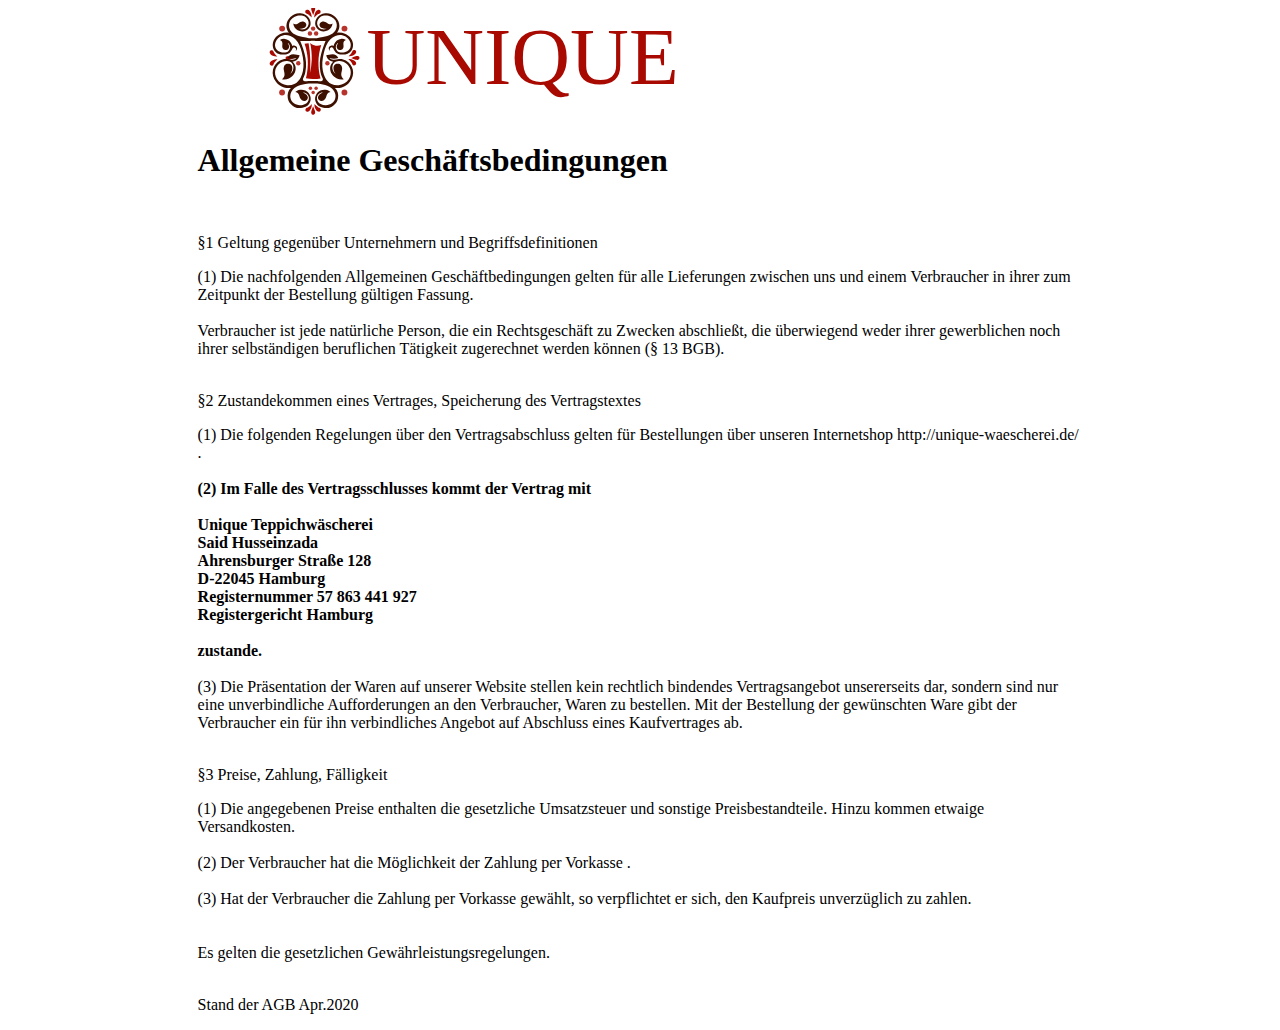
<file: agb.html>
<!DOCTYPE html>
<html lang="en">
  <head>
    <meta charset="UTF-8" />
    <meta name="viewport" content="width=device-width, initial-scale=1.0" />
    <meta http-equiv="X-UA-Compatible" content="ie=edge" />
    <title>AGB</title>
  </head>
  <header>
    <!-- start logo section -->
    <div
      class="icon col-lg-6 col-sm-12"
      style="margin-left: auto; margin-right: auto; width: 60%;"
    >
      <img
        style="width: 60%; margin-right: auto; margin-left: auto;"
        src="images/unique_logo_long.svg"
        alt="Unique-waescherei"
      />
    </div>
    <!-- end logo section -->
  </header>
  <body>
    <div
      className="container divRechtliches"
      style="width: 70%; margin-left: auto; margin-right: auto;"
    >
      <h1 className="headerRechtliches">Allgemeine Geschäftsbedingungen</h1>

      <br />
      <p>§1 Geltung gegenüber Unternehmern und Begriffsdefinitionen</p>
      (1) Die nachfolgenden Allgemeinen Geschäftbedingungen gelten für alle
      Lieferungen zwischen uns und einem Verbraucher in ihrer zum Zeitpunkt der
      Bestellung gültigen Fassung.<br />
      <br />
      Verbraucher ist jede natürliche Person, die ein Rechtsgeschäft zu Zwecken
      abschließt, die überwiegend weder ihrer gewerblichen noch ihrer
      selbständigen beruflichen Tätigkeit zugerechnet werden können (§ 13 BGB).
      <br />

      <br />
      <p>§2 Zustandekommen eines Vertrages, Speicherung des Vertragstextes</p>
      (1) Die folgenden Regelungen über den Vertragsabschluss gelten für
      Bestellungen über unseren Internetshop http://unique-waescherei.de/ .<br />
      <br />
      <b
        >(2) Im Falle des Vertragsschlusses kommt der Vertrag mit<br />

        <div>
          <br />
          Unique Teppichwäscherei<br />
          Said Husseinzada <br />
          Ahrensburger Straße 128<br />
          D-22045 Hamburg<br />
          Registernummer 57 863 441 927<br />
          Registergericht Hamburg<br />
          <br />
        </div>
        zustande.<br
      /></b>
      <br />
      (3) Die Präsentation der Waren auf unserer Website stellen kein rechtlich
      bindendes Vertragsangebot unsererseits dar, sondern sind nur eine
      unverbindliche Aufforderungen an den Verbraucher, Waren zu bestellen. Mit
      der Bestellung der gewünschten Ware gibt der Verbraucher ein für ihn
      verbindliches Angebot auf Abschluss eines Kaufvertrages ab.<br />

      <br />
      <p>§3 Preise, Zahlung, Fälligkeit</p>
      (1) Die angegebenen Preise enthalten die gesetzliche Umsatzsteuer und
      sonstige Preisbestandteile. Hinzu kommen etwaige Versandkosten.<br />
      <br />
      (2) Der Verbraucher hat die Möglichkeit der Zahlung per Vorkasse .<br />
      <br />
      (3) Hat der Verbraucher die Zahlung per Vorkasse gewählt, so verpflichtet
      er sich, den Kaufpreis unverzüglich zu zahlen.<br />

      <br />
      <br />
      Es gelten die gesetzlichen Gewährleistungsregelungen.
      <br />
      <br />
      <p>Stand der AGB Apr.2020</p>
  </body>
</html>
</file>
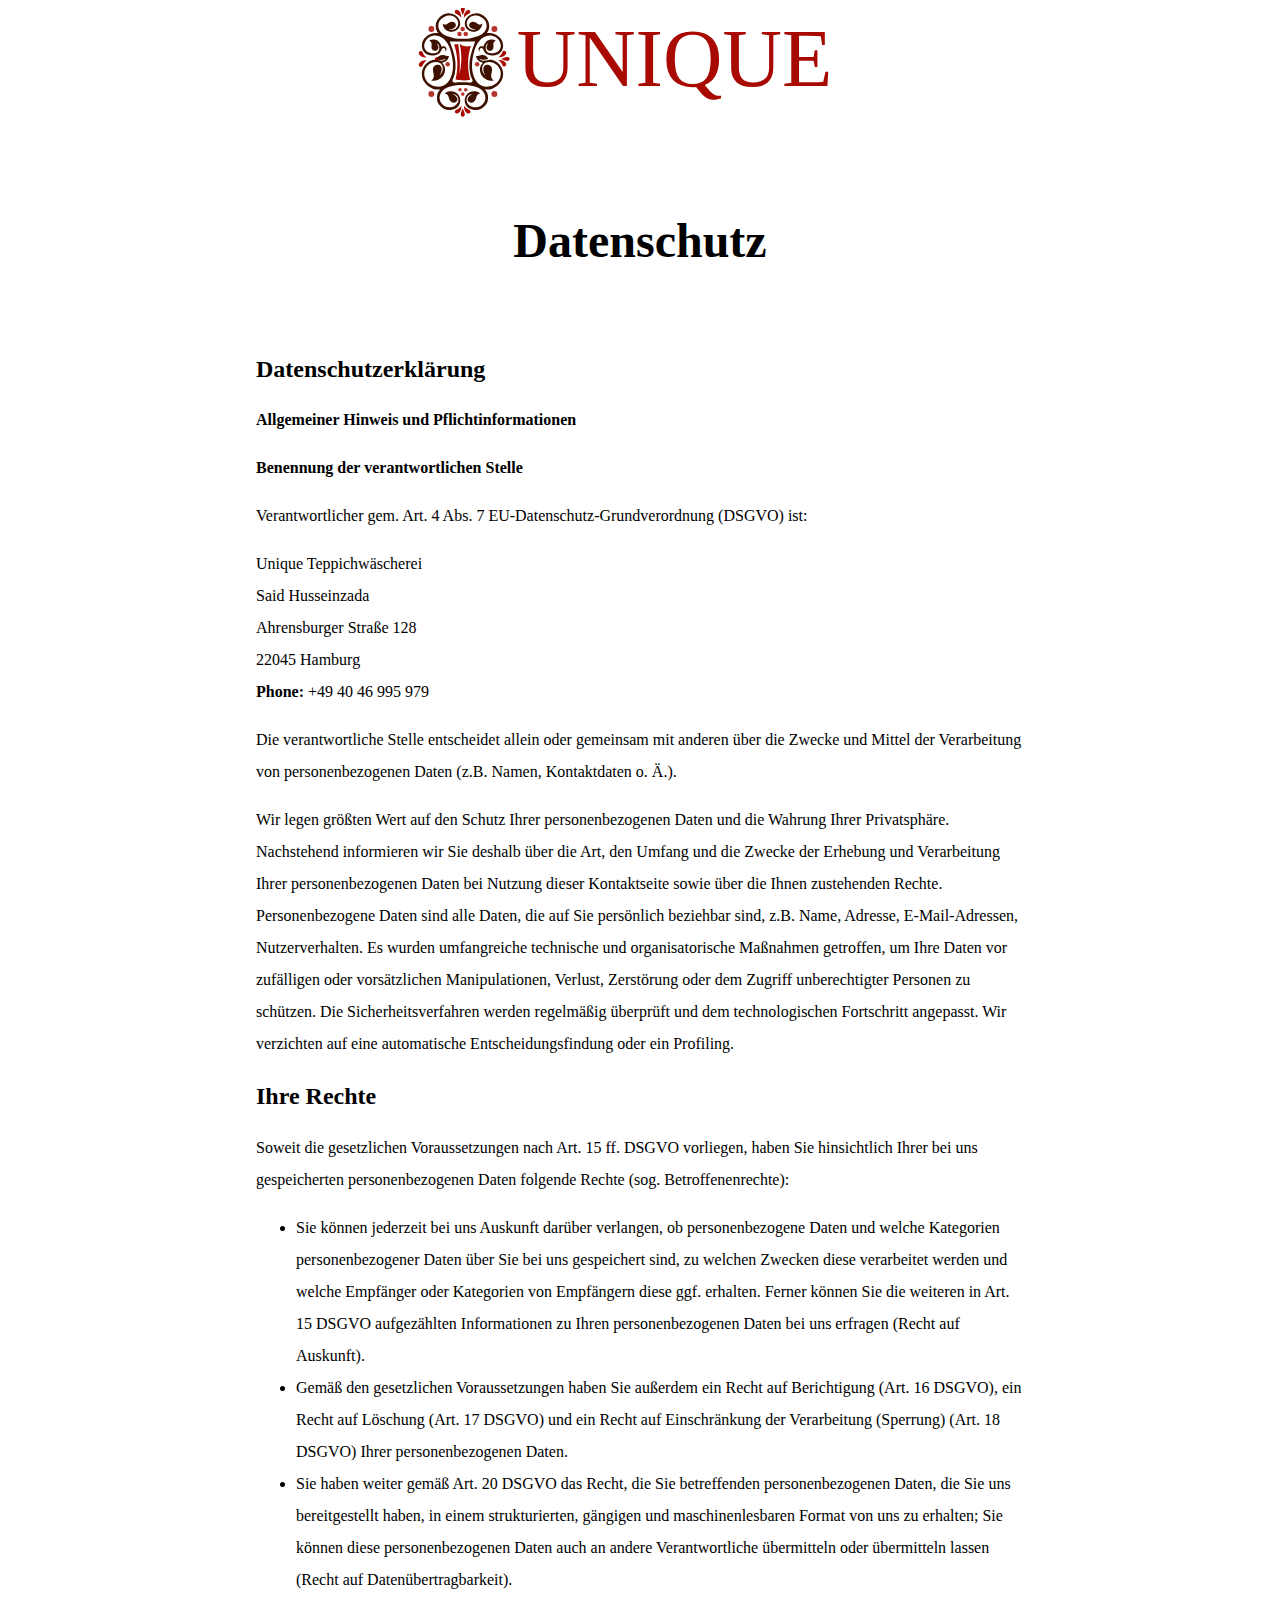
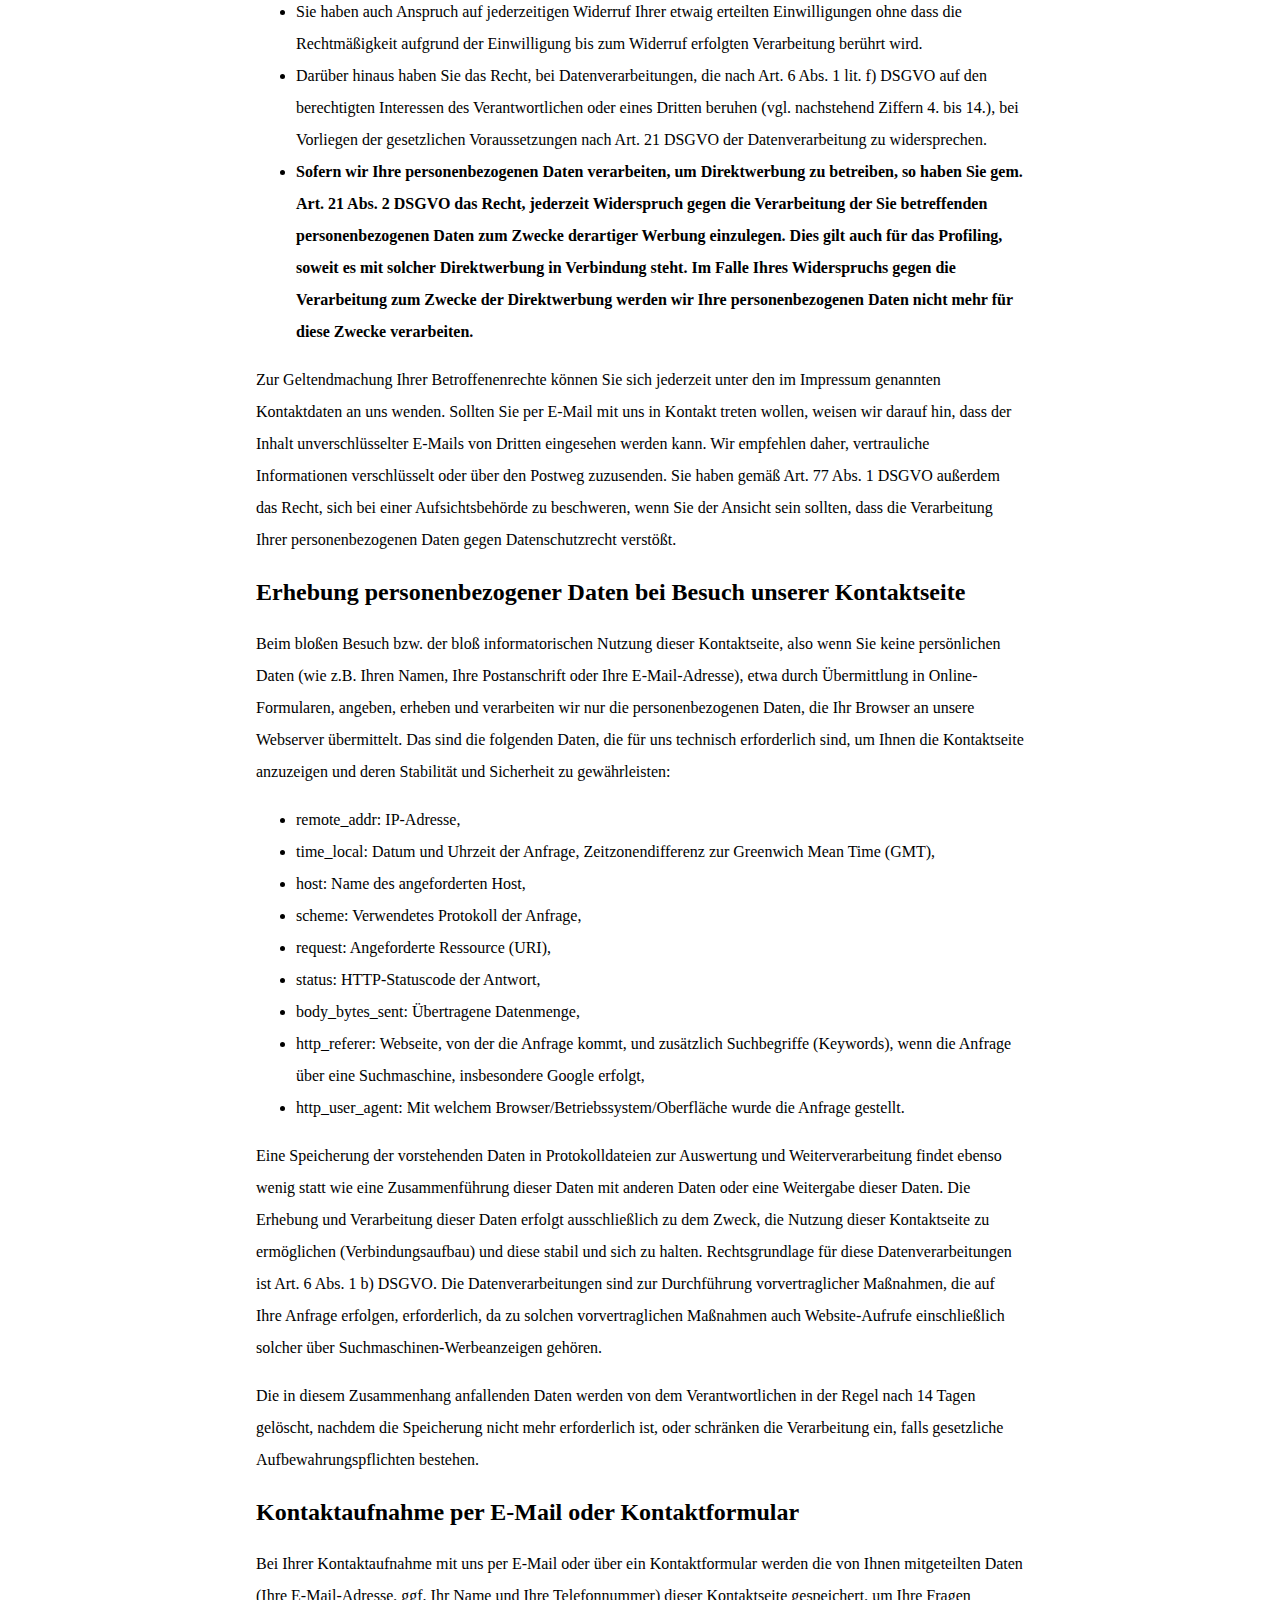
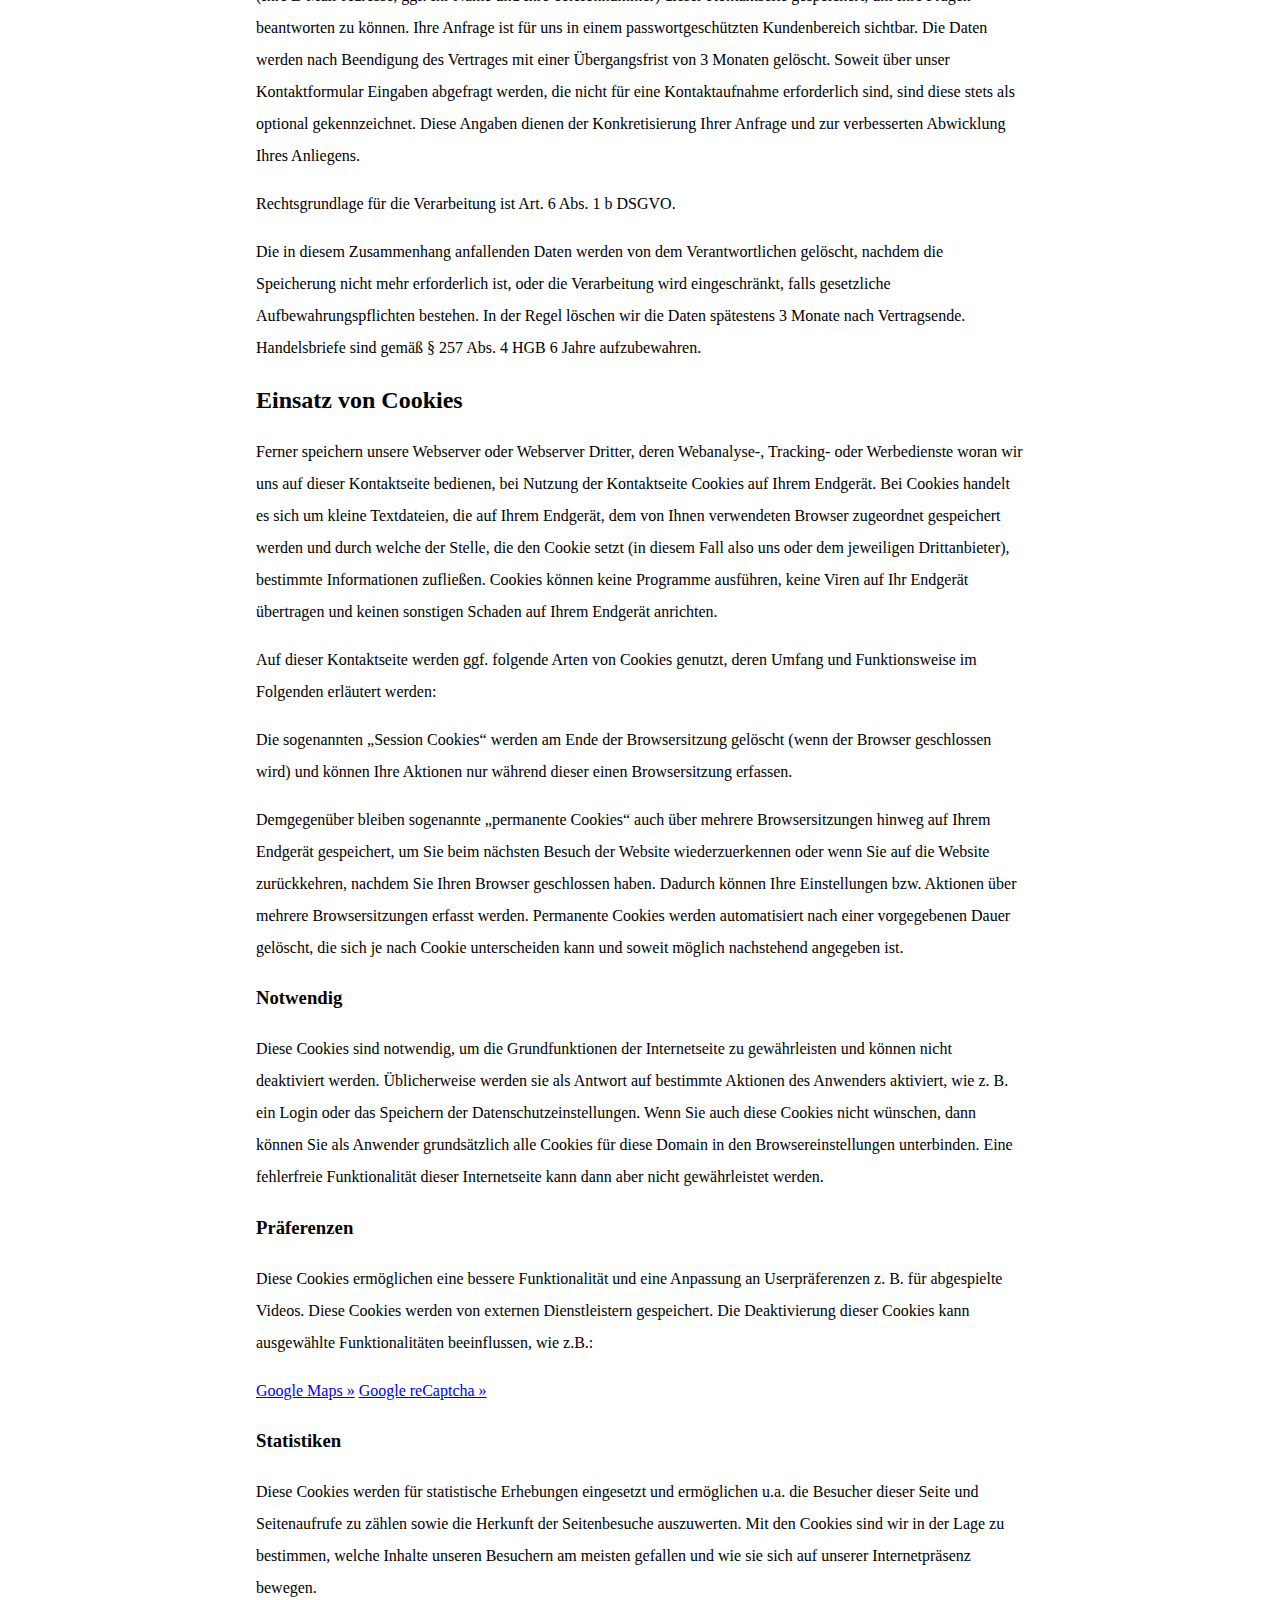
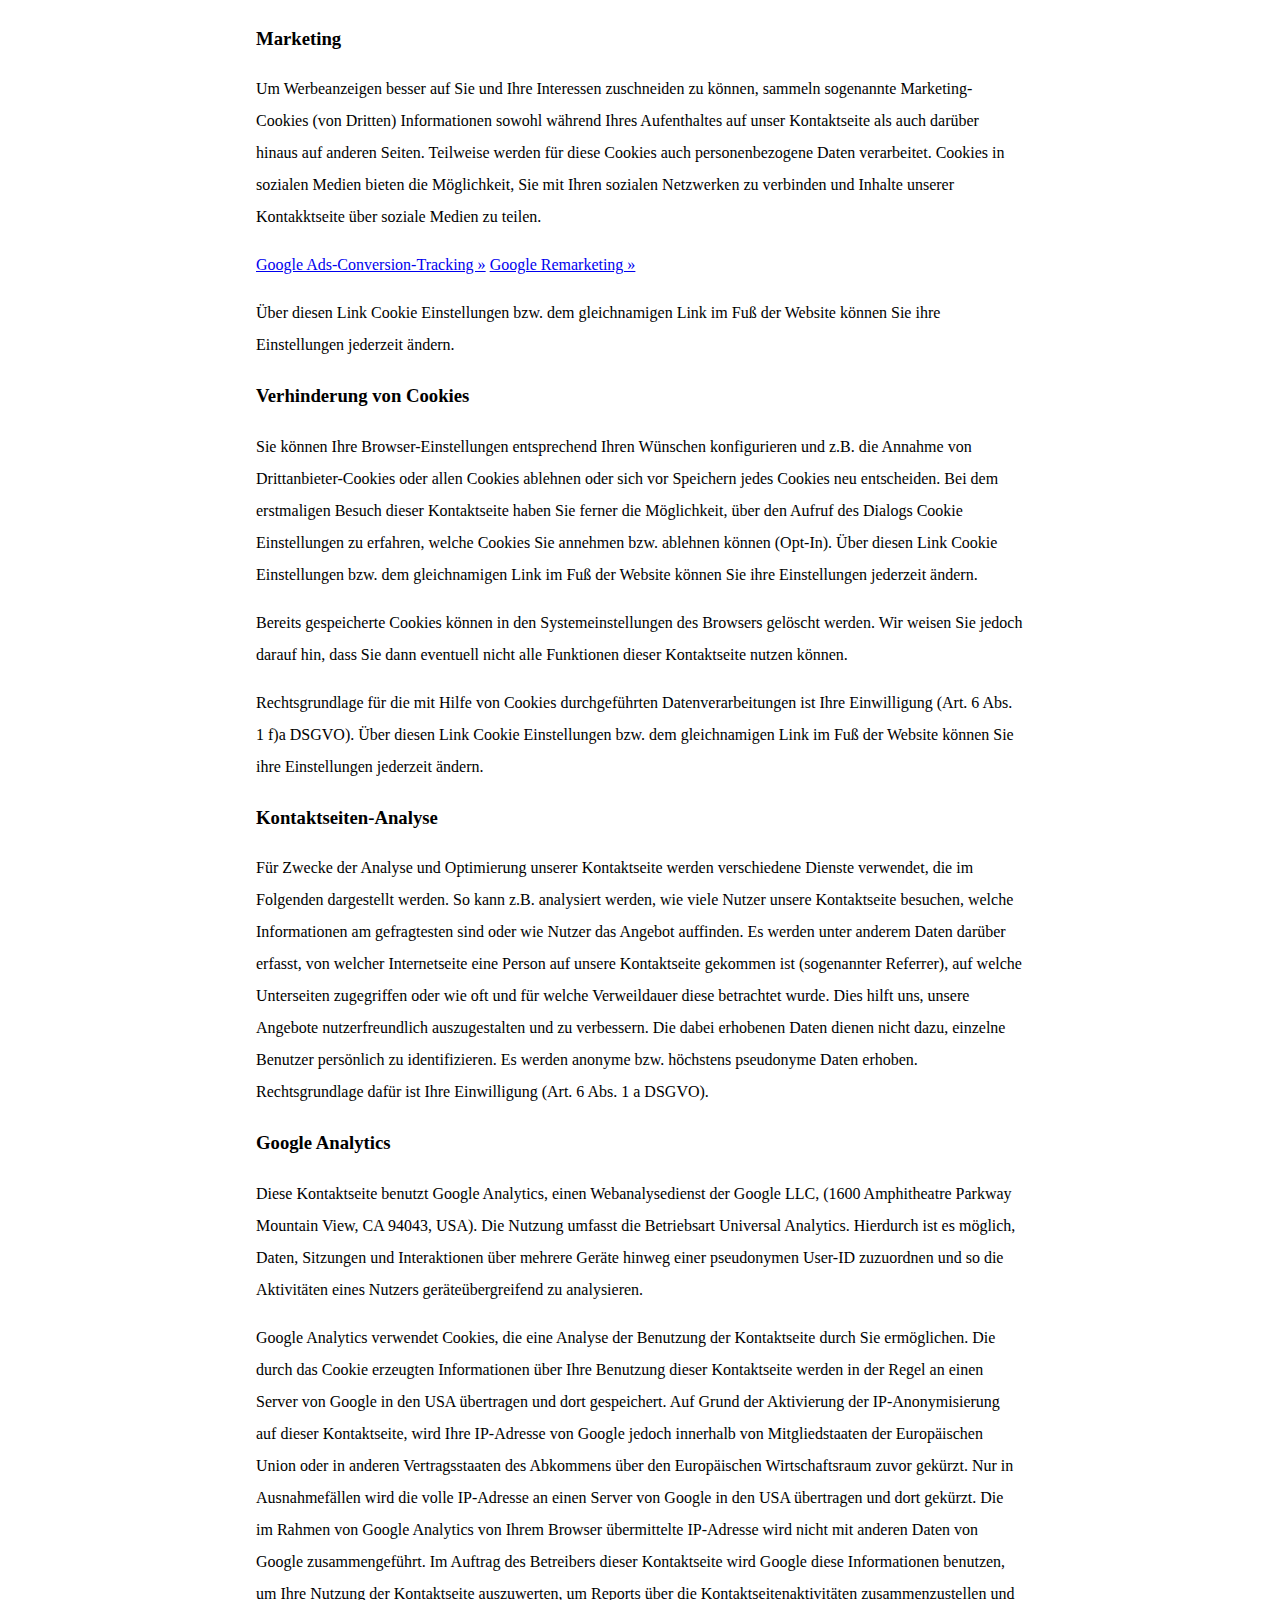
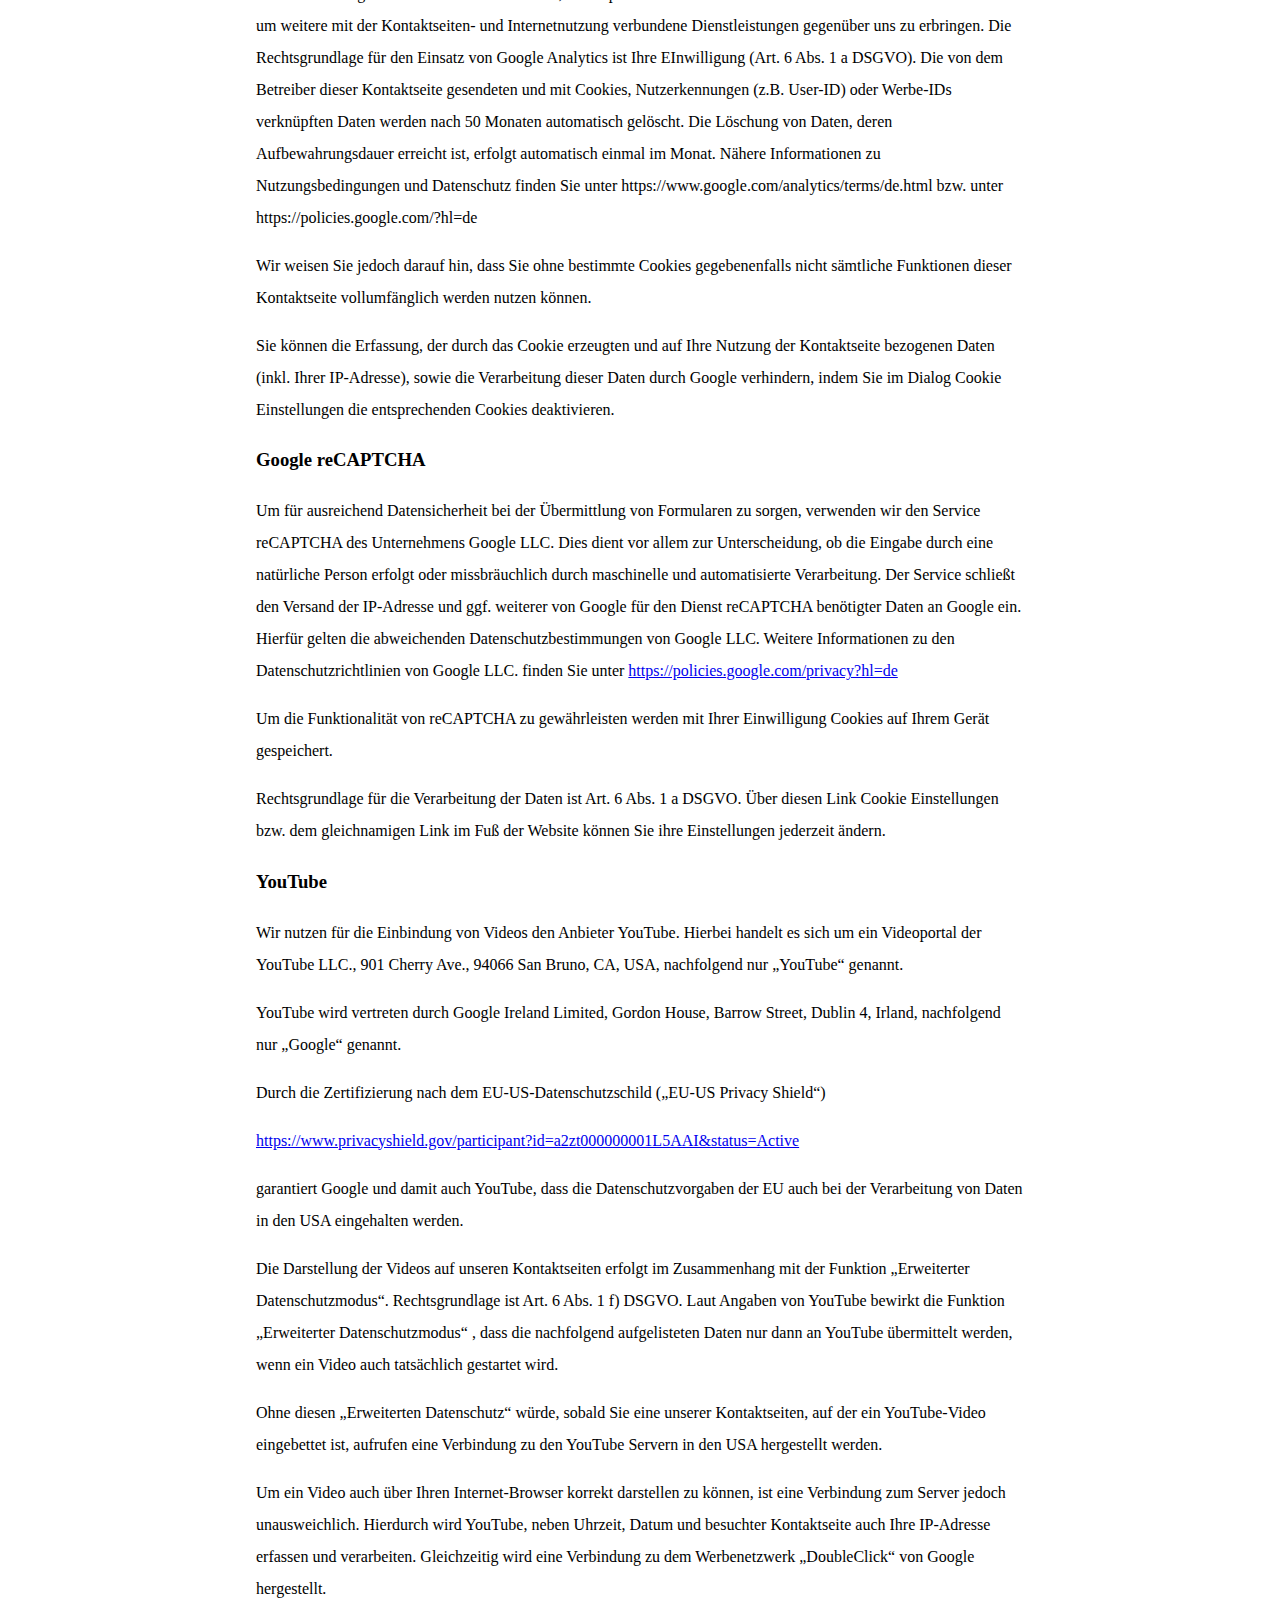
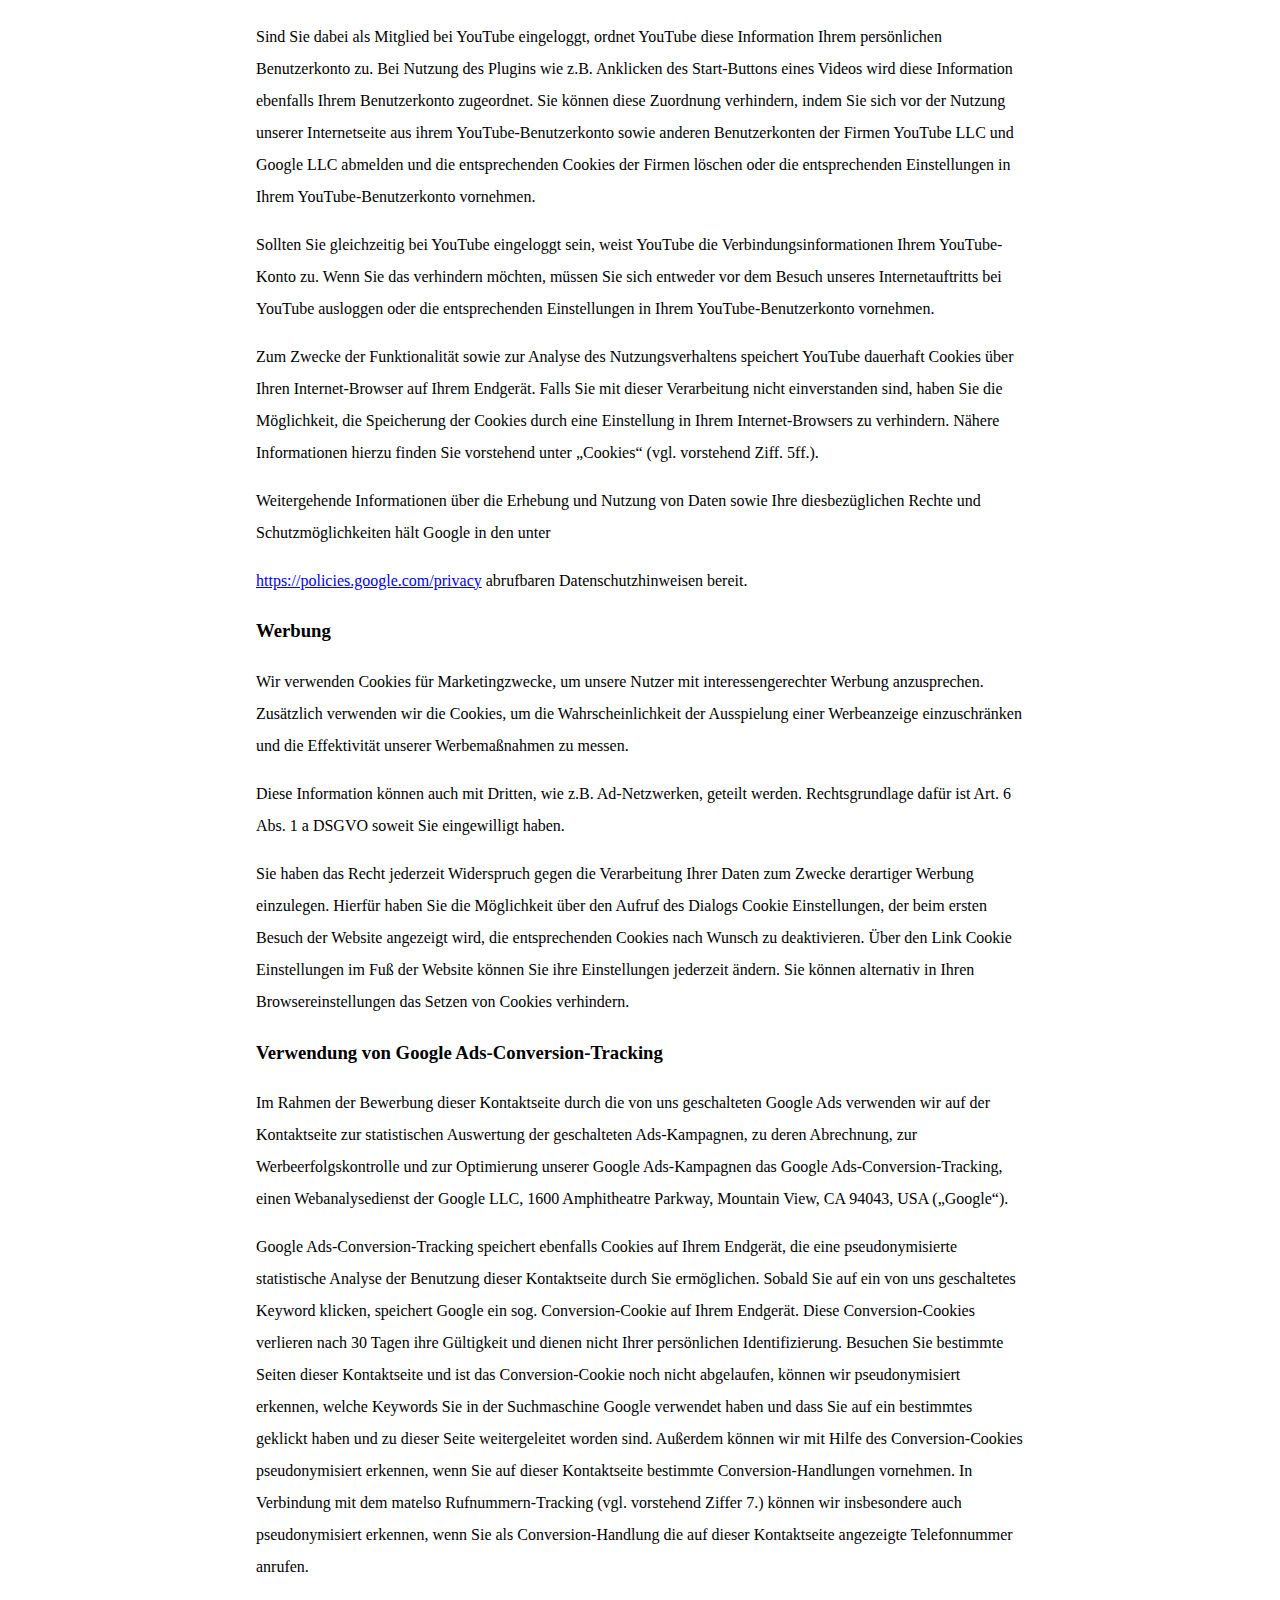
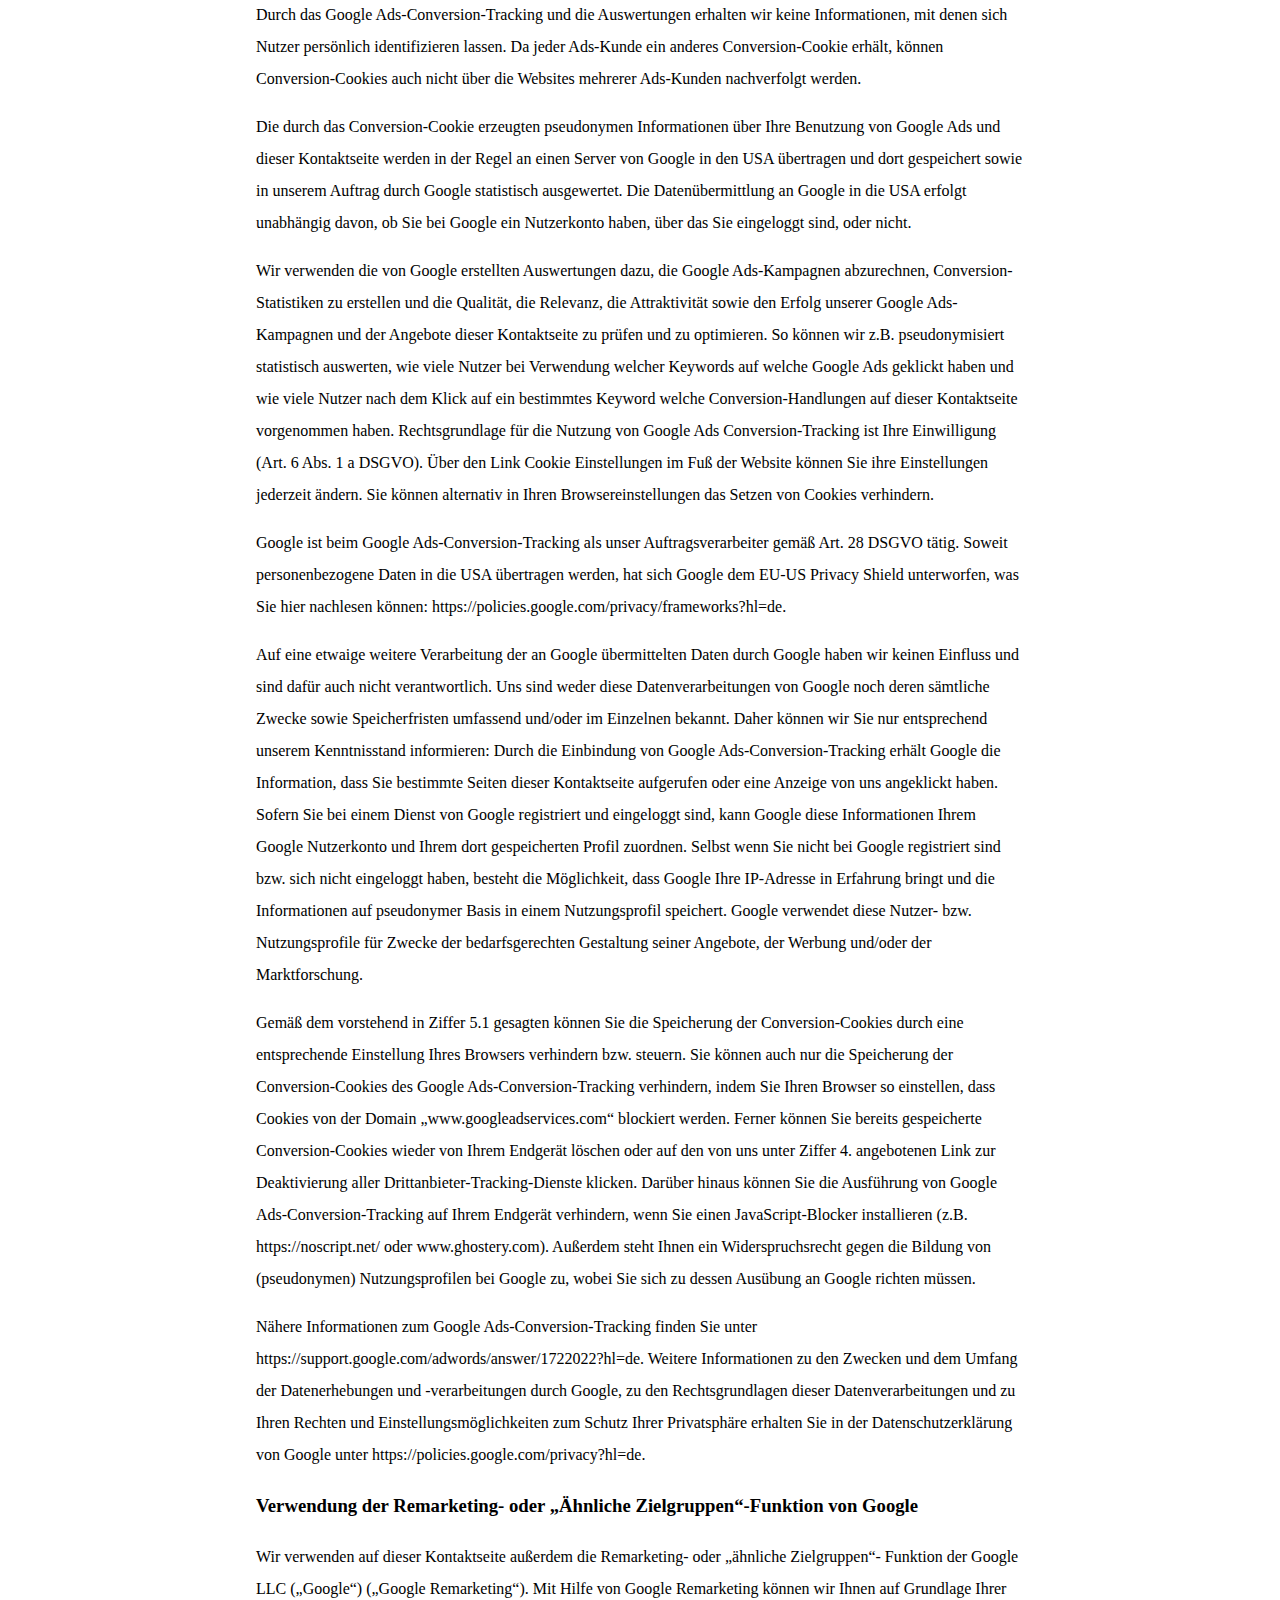
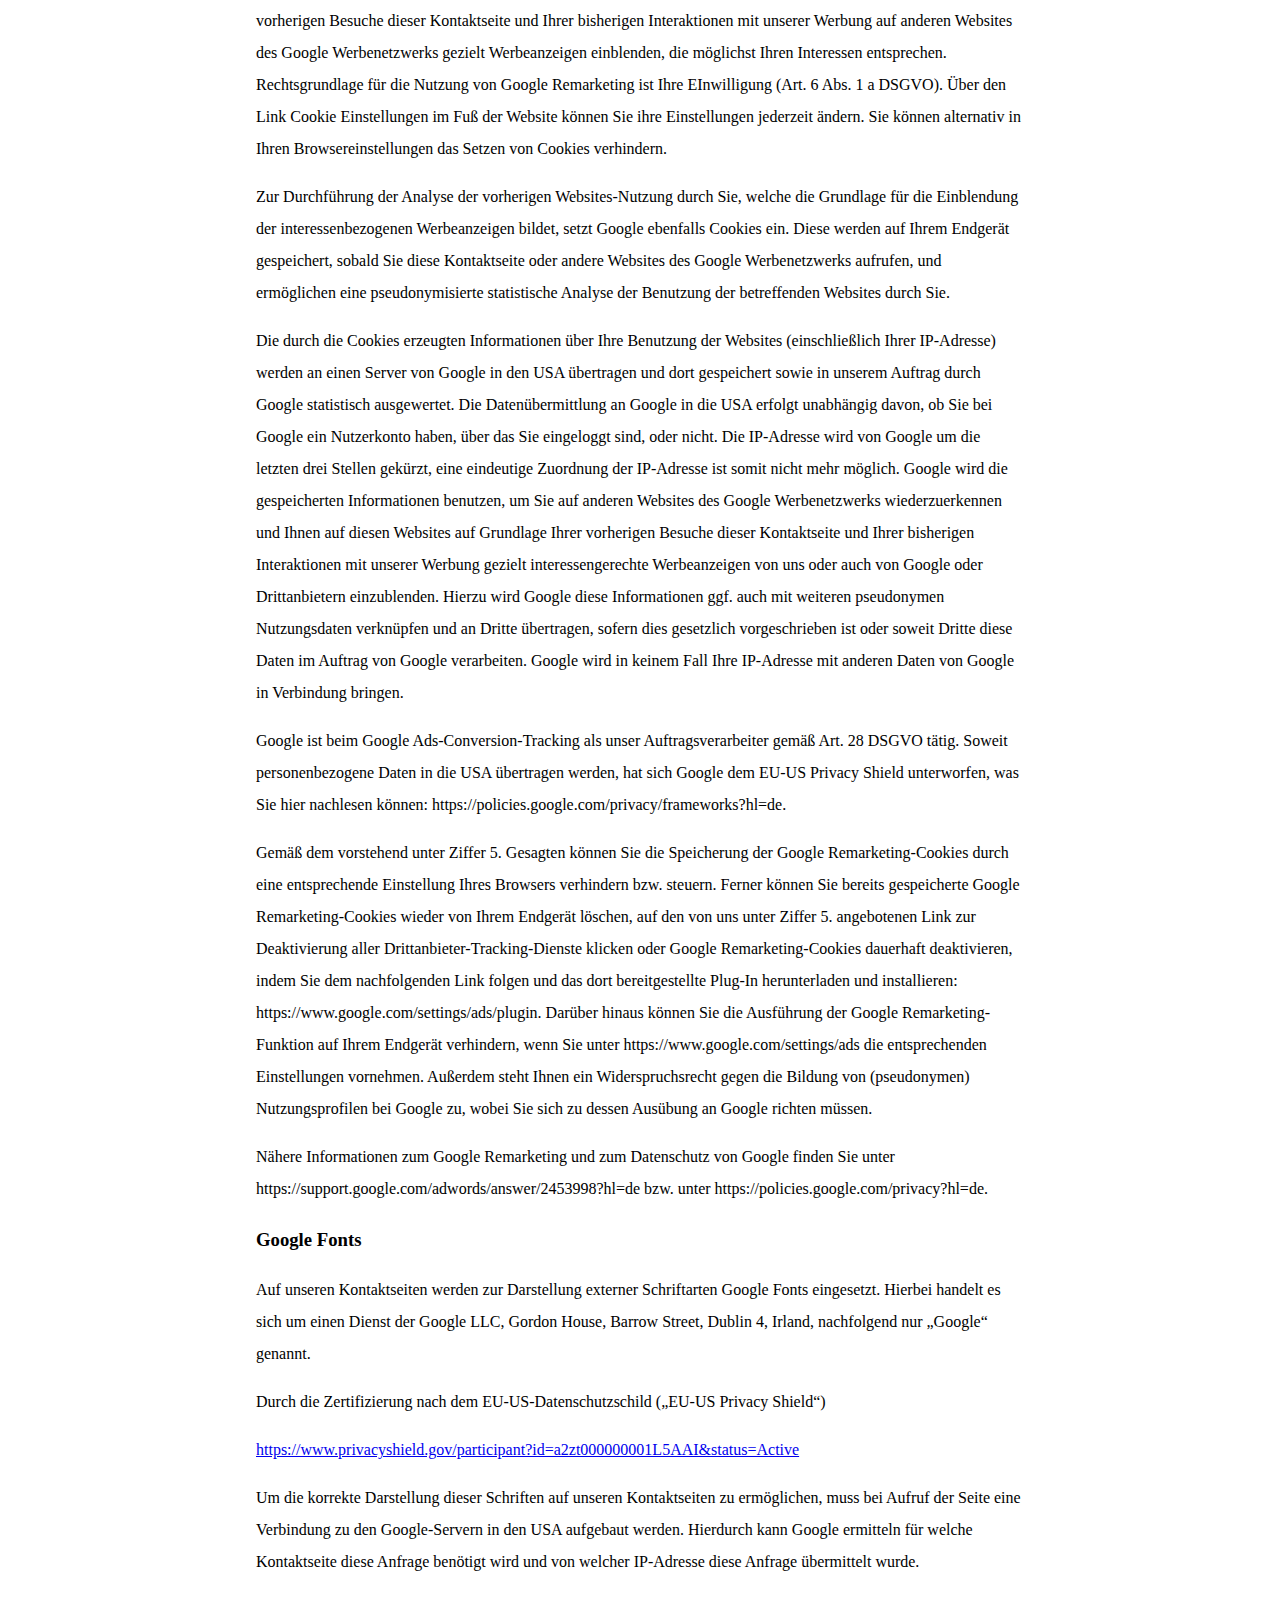
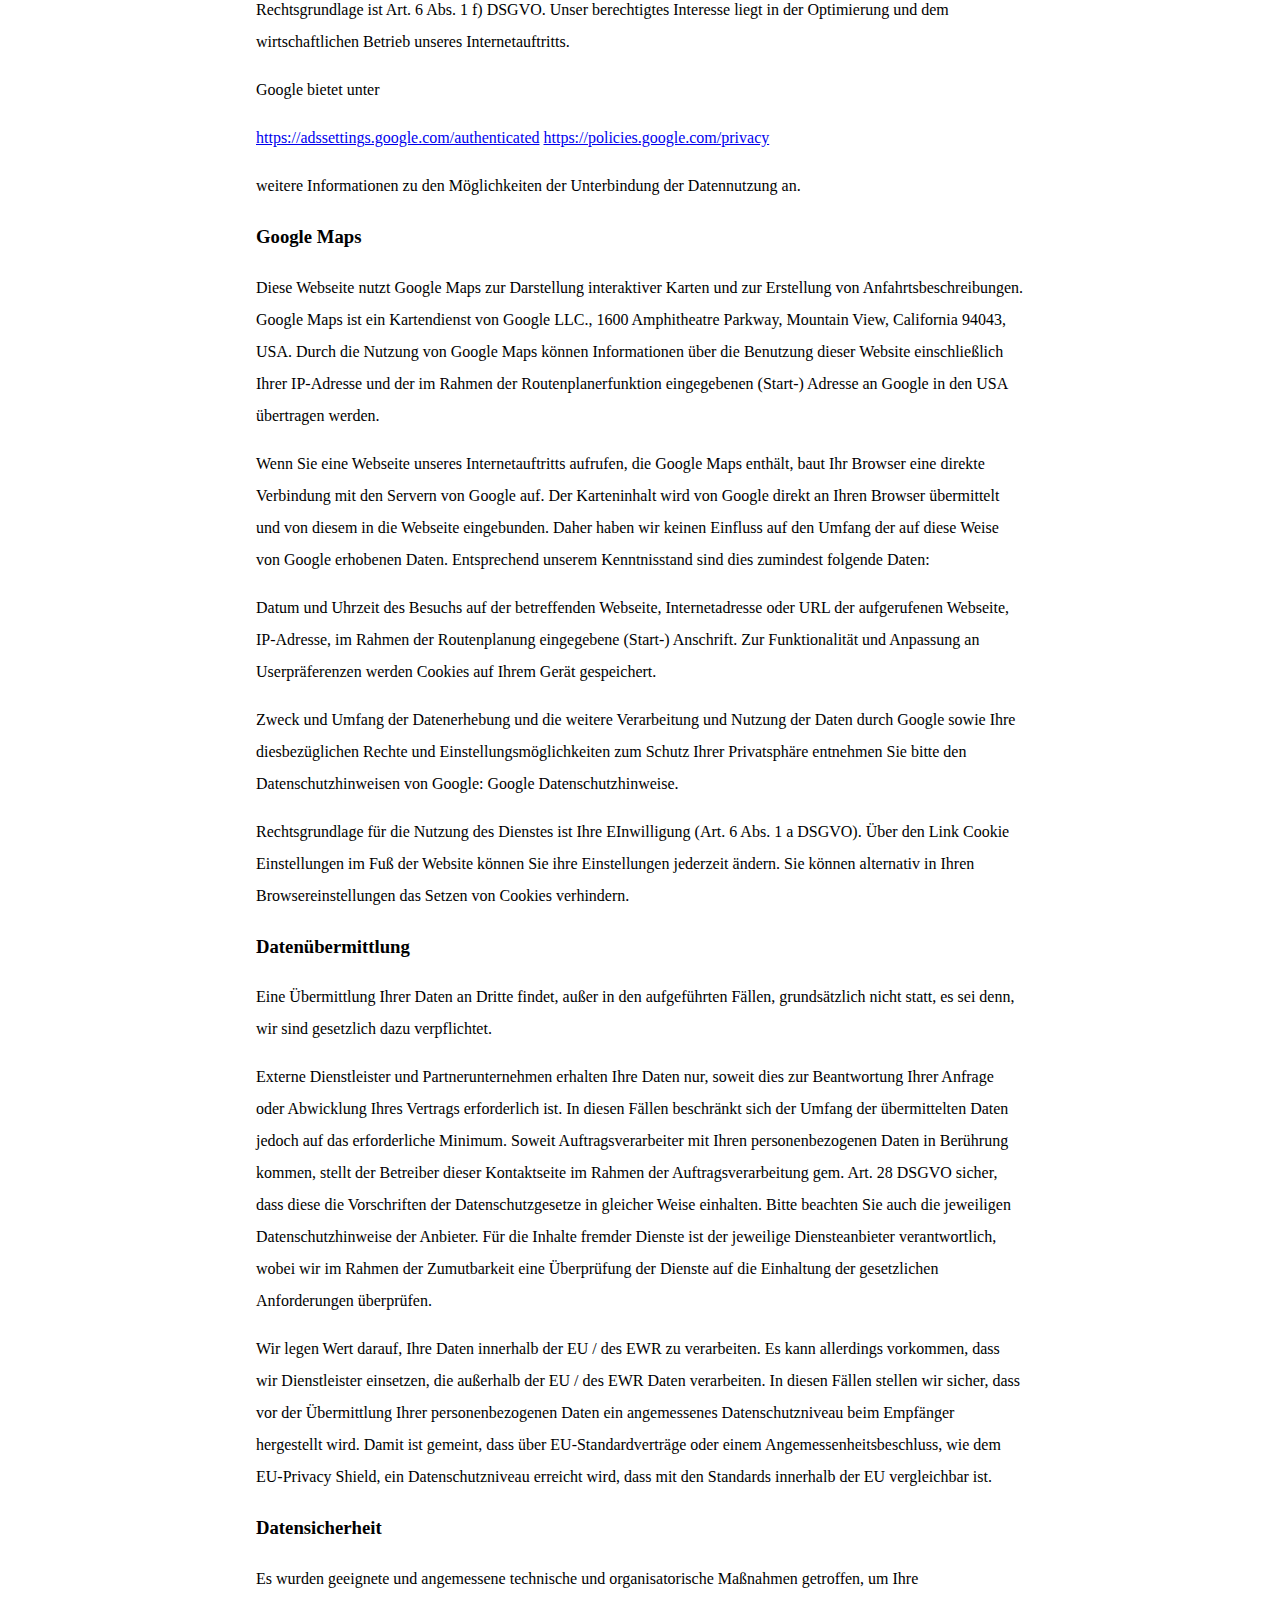
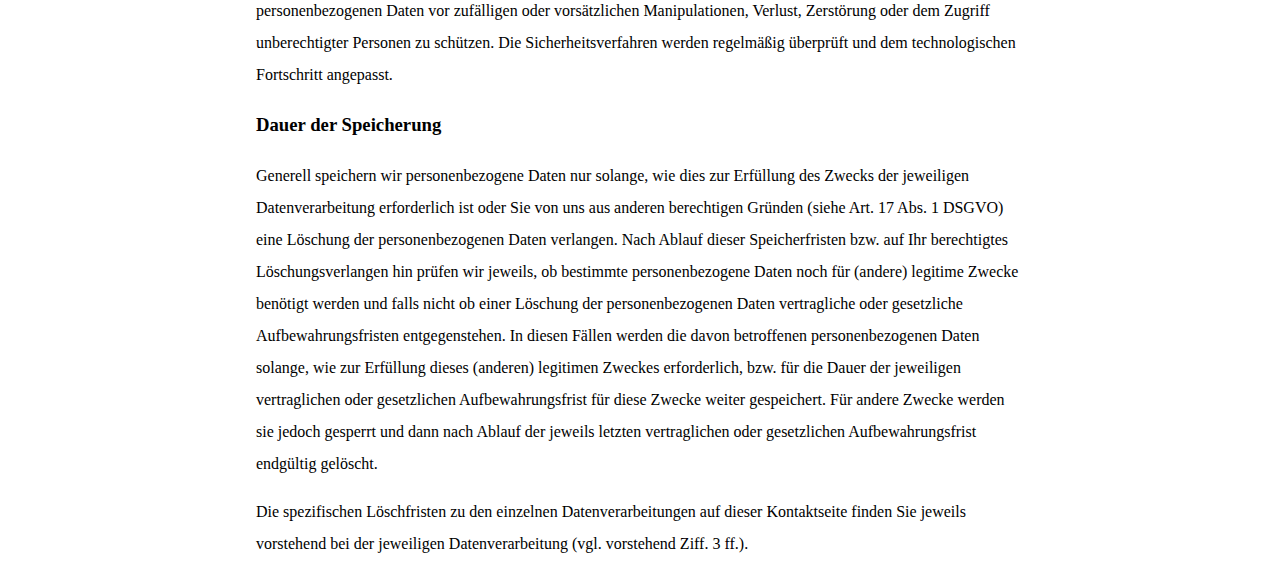
<file: datenschutz.html>
<!DOCTYPE html>
<html lang="en">
  <style>
    body {
      width: 60%;
      margin-left: auto;
      margin-right: auto;
      line-height: 2em;
    }
    .headerRechtliches{
      margin-top: 2em;
      margin-bottom: 2em;
      /* display: block; */
      /* margin-right: auto; */
      text-align: center;
    }
    h1 {
      font-size: 3em;
    }
    p ul li {
      font-size: 1.5em;
    }
  </style>

<head>
  <meta charset="UTF-8" />
  <meta name="viewport" content="width=device-width, initial-scale=1.0" />
  <meta http-equiv="X-UA-Compatible" content="ie=edge" />
  <title>Datenschutz</title>
</head>
<header>
  <div class="main row py-5" style="text-align: center; max-width: 100%">
    <!-- start logo section -->
    <div class="icon col-lg-6 col-sm-12 my-5">
      <img
        style="width: 60%"
        src="images/unique_logo_long.svg"
        alt="Unique-waescherei"
      />
    </div>
  </div>
<!-- end text slider header -->
  </div>
</header>

<body>
  <div class="container divDatenschutz">
    <h1 class="headerRechtliches">Datenschutz</h1>
    <h2>Datenschutzerklärung</h2>
    <div>
      <p>
        <strong>Allgemeiner Hinweis und Pflichtinformationen</strong>
      </p>
      <p>
        <strong>Benennung der verantwortlichen Stelle</strong>
      </p>
      <p>  Verantwortlicher gem. Art. 4 Abs. 7 EU-Datenschutz-Grundverordnung
        (DSGVO) ist:
      </p>
      <p>
        <span id="s3-t-firma">Unique Teppichwäscherei</span>
        <br />
        <span id="s3-t-ansprechpartner">Said Husseinzada</span>
        <br />
        <span id="s3-t-strasse">Ahrensburger Straße 128</span>
        <br />
        <span id="s3-t-plz">22045</span> <span id="s3-t-ort">Hamburg</span> <br />
        <span><strong>Phone:</strong>  +49 40 46 995 979</span>
      </p>
      <p>
        Die verantwortliche Stelle entscheidet allein oder gemeinsam mit anderen
        über die Zwecke und Mittel der Verarbeitung von personenbezogenen Daten
        (z.B. Namen, Kontaktdaten o. Ä.).
      </p>
  
      <p>
        Wir legen größten Wert auf den Schutz Ihrer personenbezogenen Daten und
        die Wahrung Ihrer Privatsphäre. Nachstehend informieren wir Sie deshalb
        über die Art, den Umfang und die Zwecke der Erhebung und Verarbeitung
        Ihrer personenbezogenen Daten bei Nutzung dieser Kontaktseite sowie über
        die Ihnen zustehenden Rechte. Personenbezogene Daten sind alle Daten,
        die auf Sie persönlich beziehbar sind, z.B. Name, Adresse,
        E-Mail-Adressen, Nutzerverhalten. Es wurden umfangreiche technische und
        organisatorische Maßnahmen getroffen, um Ihre Daten vor zufälligen oder
        vorsätzlichen Manipulationen, Verlust, Zerstörung oder dem Zugriff
        unberechtigter Personen zu schützen. Die Sicherheitsverfahren werden
        regelmäßig überprüft und dem technologischen Fortschritt angepasst. Wir
        verzichten auf eine automatische Entscheidungsfindung oder ein
        Profiling.
      </p>
    </div>
    <div>
      <h2>Ihre Rechte</h2>
      <p>Soweit die gesetzlichen Voraussetzungen nach Art. 15 ff. DSGVO vorliegen, haben Sie hinsichtlich Ihrer bei uns
        gespeicherten personenbezogenen Daten folgende Rechte (sog. Betroffenenrechte):
      <ul>
        <li>Sie können jederzeit bei uns Auskunft darüber verlangen, ob personenbezogene Daten und welche Kategorien
          personenbezogener Daten über Sie bei uns gespeichert sind, zu welchen Zwecken diese verarbeitet werden und
          welche Empfänger oder Kategorien von Empfängern diese ggf. erhalten. Ferner können Sie die weiteren in Art. 15
          DSGVO aufgezählten Informationen zu Ihren personenbezogenen Daten bei uns erfragen (Recht auf Auskunft).</li>
        <li>Gemäß den gesetzlichen Voraussetzungen haben Sie außerdem ein Recht auf Berichtigung (Art. 16 DSGVO), ein
          Recht auf Löschung (Art. 17 DSGVO) und ein Recht auf Einschränkung der Verarbeitung (Sperrung) (Art. 18 DSGVO)
          Ihrer personenbezogenen Daten.</li>
        <li>Sie haben weiter gemäß Art. 20 DSGVO das Recht, die Sie betreffenden personenbezogenen Daten, die Sie uns
          bereitgestellt haben, in einem strukturierten, gängigen und maschinenlesbaren Format von uns zu erhalten; Sie
          können diese personenbezogenen Daten auch an andere Verantwortliche übermitteln oder übermitteln lassen (Recht
          auf Datenübertragbarkeit).</li>
        <li>Sie haben auch Anspruch auf jederzeitigen Widerruf Ihrer etwaig erteilten Einwilligungen ohne dass die
          Rechtmäßigkeit aufgrund der Einwilligung bis zum Widerruf erfolgten Verarbeitung berührt wird.</li>
        <li>Darüber hinaus haben Sie das Recht, bei Datenverarbeitungen, die nach Art. 6 Abs. 1 lit. f) DSGVO auf den
          berechtigten Interessen des Verantwortlichen oder eines Dritten beruhen (vgl. nachstehend Ziffern 4. bis 14.),
          bei Vorliegen der gesetzlichen Voraussetzungen nach Art. 21 DSGVO der Datenverarbeitung zu widersprechen.</li>
        <li><strong>Sofern wir Ihre personenbezogenen Daten verarbeiten, um Direktwerbung zu betreiben, so haben Sie
            gem. Art. 21 Abs. 2 DSGVO das Recht, jederzeit Widerspruch gegen die Verarbeitung der Sie betreffenden
            personenbezogenen Daten zum Zwecke derartiger Werbung einzulegen. Dies gilt auch für das Profiling, soweit
            es mit solcher Direktwerbung in Verbindung steht. Im Falle Ihres Widerspruchs gegen die Verarbeitung zum
            Zwecke der Direktwerbung werden wir Ihre personenbezogenen Daten nicht mehr für diese Zwecke
            verarbeiten.</strong></li>
      </ul>
      Zur Geltendmachung Ihrer Betroffenenrechte können Sie sich jederzeit unter den im Impressum genannten Kontaktdaten
      an uns wenden. Sollten Sie per E-Mail mit uns in Kontakt treten wollen, weisen wir darauf hin, dass der Inhalt
      unverschlüsselter E-Mails von Dritten eingesehen werden kann. Wir empfehlen daher, vertrauliche Informationen
      verschlüsselt oder über den Postweg zuzusenden. Sie haben gemäß Art. 77 Abs. 1 DSGVO außerdem das Recht, sich bei
      einer Aufsichtsbehörde zu beschweren, wenn Sie der Ansicht sein sollten, dass die Verarbeitung Ihrer
      personenbezogenen Daten gegen Datenschutzrecht verstößt.
      </p>
    </div>
    <div>
      <h2>Erhebung personenbezogener Daten bei Besuch unserer Kontaktseite</h2>
      <p>
        Beim bloßen Besuch bzw. der bloß informatorischen Nutzung dieser Kontaktseite, also wenn Sie keine persönlichen
        Daten (wie z.B. Ihren Namen, Ihre Postanschrift oder Ihre E-Mail-Adresse), etwa durch Übermittlung in
        Online-Formularen, angeben, erheben und verarbeiten wir nur die personenbezogenen Daten, die Ihr Browser an
        unsere Webserver übermittelt. Das sind die folgenden Daten, die für uns technisch erforderlich sind, um Ihnen
        die Kontaktseite anzuzeigen und deren Stabilität und Sicherheit zu gewährleisten:
      </p>

      <ul>
        <li>remote_addr: IP-Adresse,</li>
        <li>time_local: Datum und Uhrzeit der Anfrage, Zeitzonendifferenz zur Greenwich Mean Time (GMT),</li>
        <li>host: Name des angeforderten Host,</li>
        <li>scheme: Verwendetes Protokoll der Anfrage,</li>
        <li>request: Angeforderte Ressource (URI),</li>
        <li>status: HTTP-Statuscode der Antwort,</li>
        <li>body_bytes_sent: Übertragene Datenmenge,</li>
        <li>http_referer: Webseite, von der die Anfrage kommt, und zusätzlich Suchbegriffe (Keywords), wenn die Anfrage über eine Suchmaschine, insbesondere Google erfolgt,</li>
        <li>http_user_agent: Mit welchem Browser/Betriebssystem/Oberfläche wurde die Anfrage gestellt.</li>
      </ul>
      <p>Eine Speicherung der vorstehenden Daten in Protokolldateien zur Auswertung und Weiterverarbeitung findet ebenso wenig statt wie eine Zusammenführung dieser Daten mit anderen Daten oder eine Weitergabe dieser Daten. Die Erhebung und Verarbeitung dieser Daten erfolgt ausschließlich zu dem Zweck, die Nutzung dieser Kontaktseite zu ermöglichen (Verbindungsaufbau) und diese stabil und sich zu halten. Rechtsgrundlage für diese Datenverarbeitungen ist Art. 6 Abs. 1 b) DSGVO. Die Datenverarbeitungen sind zur Durchführung vorvertraglicher Maßnahmen, die auf Ihre Anfrage erfolgen, erforderlich, da zu solchen vorvertraglichen Maßnahmen auch
        Website-Aufrufe einschließlich solcher über Suchmaschinen-Werbeanzeigen gehören.</p>
      <p>Die in diesem Zusammenhang anfallenden Daten werden von dem Verantwortlichen in der Regel nach 14 Tagen gelöscht, nachdem die Speicherung nicht mehr erforderlich ist, oder schränken die Verarbeitung ein, falls gesetzliche Aufbewahrungspflichten bestehen.</p>
    </div>

    <div>
      <h2>Kontaktaufnahme per E-Mail oder Kontaktformular</h2>
      <p>Bei Ihrer Kontaktaufnahme mit uns per E-Mail oder über ein Kontaktformular werden die von Ihnen mitgeteilten Daten (Ihre E-Mail-Adresse, ggf. Ihr Name und Ihre Telefonnummer) dieser Kontaktseite gespeichert, um Ihre Fragen beantworten zu können. Ihre Anfrage ist für uns in einem passwortgeschützten Kundenbereich sichtbar. Die Daten werden nach Beendigung des Vertrages mit einer Übergangsfrist von 3 Monaten gelöscht. Soweit über unser Kontaktformular Eingaben abgefragt werden, die nicht für eine Kontaktaufnahme erforderlich sind, sind diese
        stets als optional gekennzeichnet. Diese Angaben dienen der Konkretisierung Ihrer Anfrage und zur verbesserten Abwicklung Ihres Anliegens.</p>
      <p>Rechtsgrundlage für die Verarbeitung ist Art. 6 Abs. 1 b DSGVO.</p>
      <p>Die in diesem Zusammenhang anfallenden Daten werden von dem Verantwortlichen gelöscht, nachdem die Speicherung nicht mehr erforderlich ist, oder die Verarbeitung wird eingeschränkt, falls gesetzliche Aufbewahrungspflichten bestehen. In der Regel löschen wir die Daten spätestens 3 Monate nach Vertragsende. Handelsbriefe sind gemäß § 257 Abs. 4 HGB 6 Jahre aufzubewahren.</p>

    </div>
    <div>
      <h2>Einsatz von Cookies</h2>
      <p>Ferner speichern unsere Webserver oder Webserver Dritter, deren Webanalyse-, Tracking- oder Werbedienste woran wir uns auf dieser Kontaktseite bedienen, bei Nutzung der Kontaktseite Cookies auf Ihrem Endgerät. Bei Cookies handelt es sich um kleine Textdateien, die auf Ihrem Endgerät, dem von Ihnen verwendeten Browser zugeordnet gespeichert werden und durch welche der Stelle, die den Cookie setzt (in diesem Fall also uns oder dem jeweiligen Drittanbieter), bestimmte Informationen zufließen. Cookies können keine Programme ausführen, keine Viren auf Ihr Endgerät übertragen und keinen sonstigen Schaden auf Ihrem Endgerät anrichten.</p>
      <p>
        Auf dieser Kontaktseite werden ggf. folgende Arten von Cookies genutzt, deren Umfang und Funktionsweise im Folgenden erläutert werden: </p>

      <p>Die sogenannten „Session Cookies“ werden am Ende der Browsersitzung gelöscht (wenn der Browser geschlossen wird) und können Ihre Aktionen nur während dieser einen Browsersitzung erfassen.</p><p>Demgegenüber bleiben sogenannte „permanente Cookies“ auch über mehrere Browsersitzungen hinweg auf Ihrem Endgerät gespeichert, um Sie beim nächsten Besuch der Website wiederzuerkennen oder wenn Sie auf die Website zurückkehren, nachdem Sie Ihren Browser geschlossen haben. Dadurch können Ihre Einstellungen bzw. Aktionen über mehrere Browsersitzungen erfasst werden. Permanente Cookies werden automatisiert nach einer vorgegebenen Dauer gelöscht, die sich je nach Cookie unterscheiden kann und soweit möglich nachstehend angegeben ist.</p>

      <h3>Notwendig</h3>
      <p>Diese Cookies sind notwendig, um die Grundfunktionen der Internetseite zu gewährleisten und können nicht deaktiviert werden. Üblicherweise werden sie als Antwort auf bestimmte Aktionen des Anwenders aktiviert, wie z. B. ein Login oder das Speichern der Datenschutzeinstellungen. Wenn Sie auch diese Cookies nicht wünschen, dann können Sie als Anwender grundsätzlich alle Cookies für diese Domain in den Browsereinstellungen unterbinden. Eine fehlerfreie Funktionalität dieser Internetseite kann dann aber nicht gewährleistet werden. </p>


      <h3>Präferenzen</h3>
      <p> Diese Cookies ermöglichen eine bessere Funktionalität und eine Anpassung an Userpräferenzen z. B. für abgespielte Videos. Diese Cookies werden von externen Dienstleistern gespeichert. Die Deaktivierung dieser Cookies kann ausgewählte Funktionalitäten beeinflussen, wie z.B.: </p>
      <a href="#googlemaps">Google Maps »</a>
      <a href="#googlerecaptcha">Google reCaptcha »</a>


      <h3>Statistiken</h3>
      <p> Diese Cookies werden für statistische Erhebungen eingesetzt und ermöglichen u.a. die Besucher dieser Seite und Seitenaufrufe zu zählen sowie die Herkunft der Seitenbesuche auszuwerten. Mit den Cookies sind wir in der Lage zu bestimmen, welche Inhalte unseren Besuchern am meisten gefallen und wie sie sich auf unserer Internetpräsenz bewegen.</p>

      <h3>Marketing</h3>
      <p>
        Um Werbeanzeigen besser auf Sie und Ihre Interessen zuschneiden zu können, sammeln sogenannte Marketing-Cookies (von Dritten) Informationen sowohl während Ihres Aufenthaltes auf unser Kontaktseite als auch darüber hinaus auf anderen Seiten. Teilweise werden für diese Cookies auch personenbezogene Daten verarbeitet. Cookies in sozialen Medien bieten die Möglichkeit, Sie mit Ihren sozialen Netzwerken zu verbinden und Inhalte unserer Kontakktseite über soziale Medien zu teilen.
      </p>
      <a href="#">Google Ads-Conversion-Tracking »</a>
      <a href="#">Google Remarketing »</a>

      <p>Über diesen Link Cookie Einstellungen bzw. dem gleichnamigen Link im Fuß der Website können Sie ihre Einstellungen jederzeit ändern.</p>

    </div>

    <div>
      <h3>Verhinderung von Cookies</h3>
      <p>Sie können Ihre Browser-Einstellungen entsprechend Ihren Wünschen konfigurieren und z.B. die Annahme von
        Drittanbieter-Cookies oder allen Cookies ablehnen oder sich vor Speichern jedes Cookies neu entscheiden. Bei dem
        erstmaligen Besuch dieser Kontaktseite haben Sie ferner die Möglichkeit, über den Aufruf des Dialogs Cookie
        Einstellungen zu erfahren, welche Cookies Sie annehmen bzw. ablehnen können (Opt-In). Über diesen Link Cookie
        Einstellungen bzw. dem gleichnamigen Link im Fuß der Website können Sie ihre Einstellungen jederzeit ändern.</p>
      <p>Bereits gespeicherte Cookies können in den Systemeinstellungen des Browsers gelöscht werden. Wir weisen Sie
        jedoch darauf hin, dass Sie dann eventuell nicht alle Funktionen dieser Kontaktseite nutzen können.</p>
      <p>Rechtsgrundlage für die mit Hilfe von Cookies durchgeführten Datenverarbeitungen ist Ihre Einwilligung (Art. 6
        Abs. 1 f)a DSGVO). Über diesen Link Cookie Einstellungen bzw. dem gleichnamigen Link im Fuß der Website können
        Sie ihre Einstellungen jederzeit ändern.</p>
    </div>

    <div>
      <h3>Kontaktseiten-Analyse</h3>
      <p>Für Zwecke der Analyse und Optimierung unserer Kontaktseite werden verschiedene Dienste verwendet, die im
        Folgenden dargestellt werden. So kann z.B. analysiert werden, wie viele Nutzer unsere Kontaktseite besuchen,
        welche Informationen am gefragtesten sind oder wie Nutzer das Angebot auffinden. Es werden unter anderem Daten
        darüber erfasst, von welcher Internetseite eine Person auf unsere Kontaktseite gekommen ist (sogenannter
        Referrer), auf welche Unterseiten zugegriffen oder wie oft und für welche Verweildauer diese betrachtet wurde.
        Dies hilft uns, unsere Angebote nutzerfreundlich auszugestalten und zu verbessern. Die dabei erhobenen Daten
        dienen nicht dazu, einzelne Benutzer persönlich zu identifizieren. Es werden anonyme bzw. höchstens pseudonyme
        Daten erhoben. Rechtsgrundlage dafür ist Ihre Einwilligung (Art. 6 Abs. 1 a DSGVO).</p>
    </div>

    <div>
      <h3>Google Analytics</h3>
      <p>Diese Kontaktseite benutzt Google Analytics, einen Webanalysedienst der Google LLC, (1600 Amphitheatre Parkway
        Mountain View, CA 94043, USA). Die Nutzung umfasst die Betriebsart Universal Analytics. Hierdurch ist es
        möglich, Daten, Sitzungen und Interaktionen über mehrere Geräte hinweg einer pseudonymen User-ID zuzuordnen und
        so die Aktivitäten eines Nutzers geräteübergreifend zu analysieren.</p>
      <p>Google Analytics verwendet Cookies, die eine Analyse der Benutzung der Kontaktseite durch Sie ermöglichen. Die
        durch das Cookie erzeugten Informationen über Ihre Benutzung dieser Kontaktseite werden in der Regel an einen
        Server von Google in den USA übertragen und dort gespeichert. Auf Grund der Aktivierung der IP-Anonymisierung
        auf dieser Kontaktseite, wird Ihre IP-Adresse von Google jedoch innerhalb von Mitgliedstaaten der Europäischen
        Union oder in anderen Vertragsstaaten des Abkommens über den Europäischen Wirtschaftsraum zuvor gekürzt. Nur in
        Ausnahmefällen wird die volle IP-Adresse an einen Server von Google in den USA übertragen und dort gekürzt. Die
        im Rahmen von Google Analytics von Ihrem Browser übermittelte IP-Adresse wird nicht mit anderen Daten von Google
        zusammengeführt. Im Auftrag des Betreibers dieser Kontaktseite wird Google diese Informationen benutzen, um Ihre
        Nutzung der Kontaktseite auszuwerten, um Reports über die Kontaktseitenaktivitäten zusammenzustellen und um
        weitere mit der Kontaktseiten- und Internetnutzung verbundene Dienstleistungen gegenüber uns zu erbringen. Die
        Rechtsgrundlage für den Einsatz von Google Analytics ist Ihre EInwilligung (Art. 6 Abs. 1 a DSGVO). Die von dem
        Betreiber dieser Kontaktseite gesendeten und mit Cookies, Nutzerkennungen (z.B. User-ID) oder Werbe-IDs
        verknüpften Daten werden nach 50 Monaten automatisch gelöscht. Die Löschung von Daten, deren Aufbewahrungsdauer
        erreicht ist, erfolgt automatisch einmal im Monat. Nähere Informationen zu Nutzungsbedingungen und Datenschutz
        finden Sie unter https://www.google.com/analytics/terms/de.html bzw. unter https://policies.google.com/?hl=de
      </p>
      <p>Wir weisen Sie jedoch darauf hin, dass Sie ohne bestimmte Cookies gegebenenfalls nicht sämtliche Funktionen
        dieser Kontaktseite vollumfänglich werden nutzen können.</p>
      <p>Sie können die Erfassung, der durch das Cookie erzeugten und auf Ihre Nutzung der Kontaktseite bezogenen Daten
        (inkl. Ihrer IP-Adresse), sowie die Verarbeitung dieser Daten durch Google verhindern, indem Sie im Dialog
        Cookie Einstellungen die entsprechenden Cookies deaktivieren.</p>
    </div>

    <div>
      <h3>Google reCAPTCHA</h3>
      <p>Um für ausreichend Datensicherheit bei der Übermittlung von Formularen zu sorgen, verwenden wir den Service
        reCAPTCHA des Unternehmens Google LLC. Dies dient vor allem zur Unterscheidung, ob die Eingabe durch eine
        natürliche Person erfolgt oder missbräuchlich durch maschinelle und automatisierte Verarbeitung. Der Service
        schließt den Versand der IP-Adresse und ggf. weiterer von Google für den Dienst reCAPTCHA benötigter Daten an
        Google ein. Hierfür gelten die abweichenden Datenschutzbestimmungen von Google LLC. Weitere Informationen zu den
        Datenschutzrichtlinien von Google LLC. finden Sie unter <a
          href="https://policies.google.com/privacy?hl=de">https://policies.google.com/privacy?hl=de</a></p>
      <p>Um die Funktionalität von reCAPTCHA zu gewährleisten werden mit Ihrer Einwilligung Cookies auf Ihrem Gerät
        gespeichert.</p>
      <p>Rechtsgrundlage für die Verarbeitung der Daten ist Art. 6 Abs. 1 a DSGVO. Über diesen Link Cookie Einstellungen
        bzw. dem gleichnamigen Link im Fuß der Website können Sie ihre Einstellungen jederzeit ändern.</p>
    </div>

    <div>
      <h3>YouTube</h3>
      <p>Wir nutzen für die Einbindung von Videos den Anbieter YouTube. Hierbei handelt es sich um ein Videoportal der
        YouTube LLC., 901 Cherry Ave., 94066 San Bruno, CA, USA, nachfolgend nur „YouTube“ genannt.</p>
      <p>YouTube wird vertreten durch Google Ireland Limited, Gordon House, Barrow Street, Dublin 4, Irland, nachfolgend
        nur „Google“ genannt.</p>
      <p>Durch die Zertifizierung nach dem EU-US-Datenschutzschild („EU-US Privacy Shield“)</p>
      <a
        href="https://www.privacyshield.gov/participant?id=a2zt000000001L5AAI&status=Active">https://www.privacyshield.gov/participant?id=a2zt000000001L5AAI&status=Active</a>
      <p>garantiert Google und damit auch YouTube, dass die Datenschutzvorgaben der EU auch bei der Verarbeitung von
        Daten in den USA eingehalten werden.</p>
      <p>Die Darstellung der Videos auf unseren Kontaktseiten erfolgt im Zusammenhang mit der Funktion „Erweiterter
        Datenschutzmodus“. Rechtsgrundlage ist Art. 6 Abs. 1 f) DSGVO. Laut Angaben von YouTube bewirkt die Funktion
        „Erweiterter Datenschutzmodus“ , dass die nachfolgend aufgelisteten Daten nur dann an YouTube übermittelt
        werden, wenn ein Video auch tatsächlich gestartet wird.</p>
      <p>Ohne diesen „Erweiterten Datenschutz“ würde, sobald Sie eine unserer Kontaktseiten, auf der ein YouTube-Video
        eingebettet ist, aufrufen eine Verbindung zu den YouTube Servern in den USA hergestellt werden.</p>
      <p>Um ein Video auch über Ihren Internet-Browser korrekt darstellen zu können, ist eine Verbindung zum Server
        jedoch unausweichlich. Hierdurch wird YouTube, neben Uhrzeit, Datum und besuchter Kontaktseite auch Ihre
        IP-Adresse erfassen und verarbeiten. Gleichzeitig wird eine Verbindung zu dem Werbenetzwerk „DoubleClick“ von
        Google hergestellt.</p>
      <p>Sind Sie dabei als Mitglied bei YouTube eingeloggt, ordnet YouTube diese Information Ihrem persönlichen
        Benutzerkonto zu. Bei Nutzung des Plugins wie z.B. Anklicken des Start-Buttons eines Videos wird diese
        Information ebenfalls Ihrem Benutzerkonto zugeordnet. Sie können diese Zuordnung verhindern, indem Sie sich vor
        der Nutzung unserer Internetseite aus ihrem YouTube-Benutzerkonto sowie anderen Benutzerkonten der Firmen
        YouTube LLC und Google LLC abmelden und die entsprechenden Cookies der Firmen löschen oder die entsprechenden
        Einstellungen in Ihrem YouTube-Benutzerkonto vornehmen.</p>
      <p>Sollten Sie gleichzeitig bei YouTube eingeloggt sein, weist YouTube die Verbindungsinformationen Ihrem
        YouTube-Konto zu. Wenn Sie das verhindern möchten, müssen Sie sich entweder vor dem Besuch unseres
        Internetauftritts bei YouTube ausloggen oder die entsprechenden Einstellungen in Ihrem YouTube-Benutzerkonto
        vornehmen.</p>
      <p>Zum Zwecke der Funktionalität sowie zur Analyse des Nutzungsverhaltens speichert YouTube dauerhaft Cookies über
        Ihren Internet-Browser auf Ihrem Endgerät. Falls Sie mit dieser Verarbeitung nicht einverstanden sind, haben Sie
        die Möglichkeit, die Speicherung der Cookies durch eine Einstellung in Ihrem Internet-Browsers zu verhindern.
        Nähere Informationen hierzu finden Sie vorstehend unter „Cookies“ (vgl. vorstehend Ziff. 5ff.).</p>
      <p>Weitergehende Informationen über die Erhebung und Nutzung von Daten sowie Ihre diesbezüglichen Rechte und
        Schutzmöglichkeiten hält Google in den unter</p>
      <p><a href="https://policies.google.com/privacy">https://policies.google.com/privacy</a> abrufbaren
        Datenschutzhinweisen bereit.</p>
    </div>

    <div>
      <h3>Werbung</h3>
      <p>Wir verwenden Cookies für Marketingzwecke, um unsere Nutzer mit interessengerechter Werbung anzusprechen.
        Zusätzlich verwenden wir die Cookies, um die Wahrscheinlichkeit der Ausspielung einer Werbeanzeige
        einzuschränken und die Effektivität unserer Werbemaßnahmen zu messen.</p>
      <p>Diese Information können auch mit Dritten, wie z.B. Ad-Netzwerken, geteilt werden. Rechtsgrundlage dafür ist
        Art. 6 Abs. 1 a DSGVO soweit Sie eingewilligt haben.</p>
      <p>Sie haben das Recht jederzeit Widerspruch gegen die Verarbeitung Ihrer Daten zum Zwecke derartiger Werbung
        einzulegen. Hierfür haben Sie die Möglichkeit über den Aufruf des Dialogs Cookie Einstellungen, der beim ersten
        Besuch der Website angezeigt wird, die entsprechenden Cookies nach Wunsch zu deaktivieren. Über den Link Cookie
        Einstellungen im Fuß der Website können Sie ihre Einstellungen jederzeit ändern. Sie können alternativ in Ihren
        Browsereinstellungen das Setzen von Cookies verhindern.</p>
    </div>
    <div>
      <h3>Verwendung von Google Ads-Conversion-Tracking</h3>
      <p>Im Rahmen der Bewerbung dieser Kontaktseite durch die von uns geschalteten Google Ads verwenden wir auf der
        Kontaktseite zur statistischen Auswertung der geschalteten Ads-Kampagnen, zu deren Abrechnung, zur
        Werbeerfolgskontrolle und zur Optimierung unserer Google Ads-Kampagnen das Google Ads-Conversion-Tracking, einen
        Webanalysedienst der Google LLC, 1600 Amphitheatre Parkway, Mountain View, CA 94043, USA („Google“).</p>
      <p>Google Ads-Conversion-Tracking speichert ebenfalls Cookies auf Ihrem Endgerät, die eine pseudonymisierte
        statistische Analyse der Benutzung dieser Kontaktseite durch Sie ermöglichen. Sobald Sie auf ein von uns
        geschaltetes Keyword klicken, speichert Google ein sog. Conversion-Cookie auf Ihrem Endgerät. Diese
        Conversion-Cookies verlieren nach 30 Tagen ihre Gültigkeit und dienen nicht Ihrer persönlichen Identifizierung.
        Besuchen Sie bestimmte Seiten dieser Kontaktseite und ist das Conversion-Cookie noch nicht abgelaufen, können
        wir pseudonymisiert erkennen, welche Keywords Sie in der Suchmaschine Google verwendet haben und dass Sie auf
        ein bestimmtes geklickt haben und zu dieser Seite weitergeleitet worden sind. Außerdem können wir mit Hilfe des
        Conversion-Cookies pseudonymisiert erkennen, wenn Sie auf dieser Kontaktseite bestimmte Conversion-Handlungen
        vornehmen. In Verbindung mit dem matelso Rufnummern-Tracking (vgl. vorstehend Ziffer 7.) können wir insbesondere
        auch pseudonymisiert erkennen, wenn Sie als Conversion-Handlung die auf dieser Kontaktseite angezeigte
        Telefonnummer anrufen.</p>
      <p>Durch das Google Ads-Conversion-Tracking und die Auswertungen erhalten wir keine Informationen, mit denen sich
        Nutzer persönlich identifizieren lassen. Da jeder Ads-Kunde ein anderes Conversion-Cookie erhält, können
        Conversion-Cookies auch nicht über die Websites mehrerer Ads-Kunden nachverfolgt werden.</p>
      <p>Die durch das Conversion-Cookie erzeugten pseudonymen Informationen über Ihre Benutzung von Google Ads und
        dieser Kontaktseite werden in der Regel an einen Server von Google in den USA übertragen und dort gespeichert
        sowie in unserem Auftrag durch Google statistisch ausgewertet. Die Datenübermittlung an Google in die USA
        erfolgt unabhängig davon, ob Sie bei Google ein Nutzerkonto haben, über das Sie eingeloggt sind, oder nicht.</p>
      <p>Wir verwenden die von Google erstellten Auswertungen dazu, die Google Ads-Kampagnen abzurechnen,
        Conversion-Statistiken zu erstellen und die Qualität, die Relevanz, die Attraktivität sowie den Erfolg unserer
        Google Ads-Kampagnen und der Angebote dieser Kontaktseite zu prüfen und zu optimieren. So können wir z.B.
        pseudonymisiert statistisch auswerten, wie viele Nutzer bei Verwendung welcher Keywords auf welche Google Ads
        geklickt haben und wie viele Nutzer nach dem Klick auf ein bestimmtes Keyword welche Conversion-Handlungen auf
        dieser Kontaktseite vorgenommen haben. Rechtsgrundlage für die Nutzung von Google Ads Conversion-Tracking ist
        Ihre Einwilligung (Art. 6 Abs. 1 a DSGVO). Über den Link Cookie Einstellungen im Fuß der Website können Sie ihre
        Einstellungen jederzeit ändern. Sie können alternativ in Ihren Browsereinstellungen das Setzen von Cookies
        verhindern.</p>
      <p>Google ist beim Google Ads-Conversion-Tracking als unser Auftragsverarbeiter gemäß Art. 28 DSGVO tätig. Soweit
        personenbezogene Daten in die USA übertragen werden, hat sich Google dem EU-US Privacy Shield unterworfen, was
        Sie hier nachlesen können: https://policies.google.com/privacy/frameworks?hl=de.</p>
      <p>Auf eine etwaige weitere Verarbeitung der an Google übermittelten Daten durch Google haben wir keinen Einfluss
        und sind dafür auch nicht verantwortlich. Uns sind weder diese Datenverarbeitungen von Google noch deren
        sämtliche Zwecke sowie Speicherfristen umfassend und/oder im Einzelnen bekannt. Daher können wir Sie nur
        entsprechend unserem Kenntnisstand informieren: Durch die Einbindung von Google Ads-Conversion-Tracking erhält
        Google die Information, dass Sie bestimmte Seiten dieser Kontaktseite aufgerufen oder eine Anzeige von uns
        angeklickt haben. Sofern Sie bei einem Dienst von Google registriert und eingeloggt sind, kann Google diese
        Informationen Ihrem Google Nutzerkonto und Ihrem dort gespeicherten Profil zuordnen. Selbst wenn Sie nicht bei
        Google registriert sind bzw. sich nicht eingeloggt haben, besteht die Möglichkeit, dass Google Ihre IP-Adresse
        in Erfahrung bringt und die Informationen auf pseudonymer Basis in einem Nutzungsprofil speichert. Google
        verwendet diese Nutzer- bzw. Nutzungsprofile für Zwecke der bedarfsgerechten Gestaltung seiner Angebote, der
        Werbung und/oder der Marktforschung.</p>
      <p>Gemäß dem vorstehend in Ziffer 5.1 gesagten können Sie die Speicherung der Conversion-Cookies durch eine
        entsprechende Einstellung Ihres Browsers verhindern bzw. steuern. Sie können auch nur die Speicherung der
        Conversion-Cookies des Google Ads-Conversion-Tracking verhindern, indem Sie Ihren Browser so einstellen, dass
        Cookies von der Domain „www.googleadservices.com“ blockiert werden. Ferner können Sie bereits gespeicherte
        Conversion-Cookies wieder von Ihrem Endgerät löschen oder auf den von uns unter Ziffer 4. angebotenen Link zur
        Deaktivierung aller Drittanbieter-Tracking-Dienste klicken. Darüber hinaus können Sie die Ausführung von Google
        Ads-Conversion-Tracking auf Ihrem Endgerät verhindern, wenn Sie einen JavaScript-Blocker installieren (z.B.
        https://noscript.net/ oder www.ghostery.com). Außerdem steht Ihnen ein Widerspruchsrecht gegen die Bildung von
        (pseudonymen) Nutzungsprofilen bei Google zu, wobei Sie sich zu dessen Ausübung an Google richten müssen.</p>
      <p>Nähere Informationen zum Google Ads-Conversion-Tracking finden Sie unter
        https://support.google.com/adwords/answer/1722022?hl=de. Weitere Informationen zu den Zwecken und dem Umfang der
        Datenerhebungen und -verarbeitungen durch Google, zu den Rechtsgrundlagen dieser Datenverarbeitungen und zu
        Ihren Rechten und Einstellungsmöglichkeiten zum Schutz Ihrer Privatsphäre erhalten Sie in der
        Datenschutzerklärung von Google unter https://policies.google.com/privacy?hl=de.</p>
    </div>
    <div>
      <h3>Verwendung der Remarketing- oder „Ähnliche Zielgruppen“-Funktion von Google</h3>
      <p>Wir verwenden auf dieser Kontaktseite außerdem die Remarketing- oder „ähnliche Zielgruppen“- Funktion der
        Google LLC („Google“) („Google Remarketing“). Mit Hilfe von Google Remarketing können wir Ihnen auf Grundlage
        Ihrer vorherigen Besuche dieser Kontaktseite und Ihrer bisherigen Interaktionen mit unserer Werbung auf anderen
        Websites des Google Werbenetzwerks gezielt Werbeanzeigen einblenden, die möglichst Ihren Interessen entsprechen.
        Rechtsgrundlage für die Nutzung von Google Remarketing ist Ihre EInwilligung (Art. 6 Abs. 1 a DSGVO). Über den
        Link Cookie Einstellungen im Fuß der Website können Sie ihre Einstellungen jederzeit ändern. Sie können
        alternativ in Ihren Browsereinstellungen das Setzen von Cookies verhindern.</p>
      <p>Zur Durchführung der Analyse der vorherigen Websites-Nutzung durch Sie, welche die Grundlage für die
        Einblendung der interessenbezogenen Werbeanzeigen bildet, setzt Google ebenfalls Cookies ein. Diese werden auf
        Ihrem Endgerät gespeichert, sobald Sie diese Kontaktseite oder andere Websites des Google Werbenetzwerks
        aufrufen, und ermöglichen eine pseudonymisierte statistische Analyse der Benutzung der betreffenden Websites
        durch Sie.</p>
      <p>Die durch die Cookies erzeugten Informationen über Ihre Benutzung der Websites (einschließlich Ihrer
        IP-Adresse) werden an einen Server von Google in den USA übertragen und dort gespeichert sowie in unserem
        Auftrag durch Google statistisch ausgewertet. Die Datenübermittlung an Google in die USA erfolgt unabhängig
        davon, ob Sie bei Google ein Nutzerkonto haben, über das Sie eingeloggt sind, oder nicht. Die IP-Adresse wird
        von Google um die letzten drei Stellen gekürzt, eine eindeutige Zuordnung der IP-Adresse ist somit nicht mehr
        möglich. Google wird die gespeicherten Informationen benutzen, um Sie auf anderen Websites des Google
        Werbenetzwerks wiederzuerkennen und Ihnen auf diesen Websites auf Grundlage Ihrer vorherigen Besuche dieser
        Kontaktseite und Ihrer bisherigen Interaktionen mit unserer Werbung gezielt interessengerechte Werbeanzeigen von
        uns oder auch von Google oder Drittanbietern einzublenden. Hierzu wird Google diese Informationen ggf. auch mit
        weiteren pseudonymen Nutzungsdaten verknüpfen und an Dritte übertragen, sofern dies gesetzlich vorgeschrieben
        ist oder soweit Dritte diese Daten im Auftrag von Google verarbeiten. Google wird in keinem Fall Ihre IP-Adresse
        mit anderen Daten von Google in Verbindung bringen.</p>
      <p>Google ist beim Google Ads-Conversion-Tracking als unser Auftragsverarbeiter gemäß Art. 28 DSGVO tätig. Soweit
        personenbezogene Daten in die USA übertragen werden, hat sich Google dem EU-US Privacy Shield unterworfen, was
        Sie hier nachlesen können: https://policies.google.com/privacy/frameworks?hl=de.</p>
      <p>Gemäß dem vorstehend unter Ziffer 5. Gesagten können Sie die Speicherung der Google Remarketing-Cookies durch
        eine entsprechende Einstellung Ihres Browsers verhindern bzw. steuern. Ferner können Sie bereits gespeicherte
        Google Remarketing-Cookies wieder von Ihrem Endgerät löschen, auf den von uns unter Ziffer 5. angebotenen Link
        zur Deaktivierung aller Drittanbieter-Tracking-Dienste klicken oder Google Remarketing-Cookies dauerhaft
        deaktivieren, indem Sie dem nachfolgenden Link folgen und das dort bereitgestellte Plug-In herunterladen und
        installieren: https://www.google.com/settings/ads/plugin. Darüber hinaus können Sie die Ausführung der Google
        Remarketing-Funktion auf Ihrem Endgerät verhindern, wenn Sie unter https://www.google.com/settings/ads die
        entsprechenden Einstellungen vornehmen. Außerdem steht Ihnen ein Widerspruchsrecht gegen die Bildung von
        (pseudonymen) Nutzungsprofilen bei Google zu, wobei Sie sich zu dessen Ausübung an Google richten müssen.</p>
      <p>Nähere Informationen zum Google Remarketing und zum Datenschutz von Google finden Sie unter
        https://support.google.com/adwords/answer/2453998?hl=de bzw. unter https://policies.google.com/privacy?hl=de.
      </p>
    </div>
    <div>
      <h3>Google Fonts</h3>
      <p>Auf unseren Kontaktseiten werden zur Darstellung externer Schriftarten Google Fonts eingesetzt. Hierbei handelt es sich um einen Dienst der Google LLC, Gordon House, Barrow Street, Dublin 4, Irland, nachfolgend nur „Google“ genannt.</p>
      <p>Durch die Zertifizierung nach dem EU-US-Datenschutzschild („EU-US Privacy Shield“)</p>
      <a
        href="https://www.privacyshield.gov/participant?id=a2zt000000001L5AAI&status=Active">https://www.privacyshield.gov/participant?id=a2zt000000001L5AAI&status=Active</a>
      <p>Um die korrekte Darstellung dieser Schriften auf unseren Kontaktseiten zu ermöglichen, muss bei Aufruf der Seite eine Verbindung zu den Google-Servern in den USA aufgebaut werden. Hierdurch kann Google ermitteln für welche Kontaktseite diese Anfrage benötigt wird und von welcher IP-Adresse diese Anfrage übermittelt wurde.</p>
      <p> Rechtsgrundlage ist Art. 6 Abs. 1 f) DSGVO. Unser berechtigtes Interesse liegt in der Optimierung und dem wirtschaftlichen Betrieb unseres Internetauftritts.</p>
      <p>Google bietet unter</p>
      <a href="https://adssettings.google.com/authenticated">https://adssettings.google.com/authenticated</a>
      <a href="https://policies.google.com/privacy">https://policies.google.com/privacy</a>
      <p>weitere Informationen zu den Möglichkeiten der Unterbindung der Datennutzung an.</p>
    </div>
    <div>
      <h3>Google Maps</h3>
      <p>Diese Webseite nutzt Google Maps zur Darstellung interaktiver Karten und zur Erstellung von
        Anfahrtsbeschreibungen. Google Maps ist ein Kartendienst von Google LLC., 1600 Amphitheatre Parkway, Mountain View, California 94043, USA. Durch die Nutzung von Google Maps können Informationen über die Benutzung dieser Website einschließlich Ihrer IP-Adresse und der im Rahmen der Routenplanerfunktion eingegebenen (Start-) Adresse an Google in den USA übertragen werden.</p>
      <p>Wenn Sie eine Webseite unseres Internetauftritts aufrufen, die Google Maps enthält, baut Ihr Browser eine direkte Verbindung mit den Servern von Google auf. Der Karteninhalt wird von Google direkt an Ihren Browser übermittelt und von diesem in die Webseite eingebunden. Daher haben wir keinen Einfluss auf den Umfang der auf diese Weise von Google erhobenen Daten. Entsprechend unserem Kenntnisstand sind dies zumindest folgende Daten:
      </p>
      <p>Datum und Uhrzeit des Besuchs auf der betreffenden Webseite, Internetadresse oder URL der aufgerufenen Webseite, IP-Adresse, im Rahmen der Routenplanung eingegebene (Start-) Anschrift. Zur Funktionalität und Anpassung an Userpräferenzen werden Cookies auf Ihrem Gerät gespeichert.</p>
      <p>Zweck und Umfang der Datenerhebung und die weitere Verarbeitung und Nutzung der Daten durch Google sowie Ihre diesbezüglichen Rechte und Einstellungsmöglichkeiten zum Schutz Ihrer Privatsphäre entnehmen Sie bitte den Datenschutzhinweisen von Google: Google Datenschutzhinweise.</p>
      <p>Rechtsgrundlage für die Nutzung des Dienstes ist Ihre EInwilligung (Art. 6 Abs. 1 a DSGVO). Über den Link Cookie Einstellungen im Fuß der Website können Sie ihre Einstellungen jederzeit ändern. Sie können alternativ in Ihren Browsereinstellungen das Setzen von Cookies verhindern.</p>
    </div>

    <div>
      <h3>Datenübermittlung</h3>
      <p>Eine Übermittlung Ihrer Daten an Dritte findet, außer in den aufgeführten Fällen, grundsätzlich nicht statt, es sei denn, wir sind gesetzlich dazu verpflichtet.</p>
      <p>Externe Dienstleister und Partnerunternehmen erhalten Ihre Daten nur, soweit dies zur Beantwortung Ihrer Anfrage oder Abwicklung Ihres Vertrags erforderlich ist. In diesen Fällen beschränkt sich der Umfang der übermittelten Daten jedoch auf das erforderliche Minimum. Soweit Auftragsverarbeiter mit Ihren personenbezogenen Daten in Berührung kommen, stellt der Betreiber dieser Kontaktseite im Rahmen der Auftragsverarbeitung gem. Art.  28 DSGVO sicher, dass diese die Vorschriften der Datenschutzgesetze in gleicher Weise einhalten. Bitte beachten Sie auch die jeweiligen Datenschutzhinweise der Anbieter. Für die Inhalte fremder Dienste ist der jeweilige Diensteanbieter verantwortlich, wobei wir im Rahmen der Zumutbarkeit eine Überprüfung der Dienste auf die Einhaltung der gesetzlichen Anforderungen überprüfen.</p>
      <p>Wir legen Wert darauf, Ihre Daten innerhalb der EU / des EWR zu verarbeiten. Es kann allerdings vorkommen, dass wir Dienstleister einsetzen, die außerhalb der EU / des EWR Daten verarbeiten. In diesen Fällen stellen wir sicher, dass vor der Übermittlung Ihrer personenbezogenen Daten ein angemessenes Datenschutzniveau beim Empfänger hergestellt wird. Damit ist gemeint, dass über EU-Standardverträge oder einem Angemessenheitsbeschluss, wie dem EU-Privacy Shield, ein Datenschutzniveau erreicht wird, dass mit den Standards innerhalb der EU vergleichbar ist.</p>
    </div>
    <div>
      <h3>Datensicherheit</h3>
      <p>Es wurden geeignete und angemessene technische und organisatorische Maßnahmen getroffen, um Ihre personenbezogenen Daten vor zufälligen oder vorsätzlichen Manipulationen, Verlust, Zerstörung oder dem Zugriff unberechtigter Personen zu schützen. Die Sicherheitsverfahren werden regelmäßig überprüft und dem technologischen Fortschritt angepasst.</p>
    </div>
    <div>
      <h3>Dauer der Speicherung</h3>
      <p>Generell speichern wir personenbezogene Daten nur solange, wie dies zur Erfüllung des Zwecks der jeweiligen Datenverarbeitung erforderlich ist oder Sie von uns aus anderen berechtigen Gründen (siehe Art. 17 Abs. 1 DSGVO) eine Löschung der personenbezogenen Daten verlangen. Nach Ablauf dieser Speicherfristen bzw. auf Ihr berechtigtes Löschungsverlangen hin prüfen wir jeweils, ob bestimmte personenbezogene Daten noch für (andere) legitime Zwecke benötigt werden und falls nicht ob einer Löschung der personenbezogenen Daten vertragliche oder gesetzliche Aufbewahrungsfristen entgegenstehen. In diesen Fällen werden die davon betroffenen personenbezogenen Daten solange, wie zur Erfüllung dieses (anderen) legitimen Zweckes erforderlich, bzw. für die Dauer der jeweiligen vertraglichen oder gesetzlichen Aufbewahrungsfrist für diese Zwecke weiter gespeichert. Für andere Zwecke werden sie jedoch gesperrt und dann nach Ablauf der jeweils letzten vertraglichen oder gesetzlichen   Aufbewahrungsfrist endgültig gelöscht.</p>
      <p>Die spezifischen Löschfristen zu den einzelnen Datenverarbeitungen auf dieser Kontaktseite finden Sie jeweils vorstehend bei der jeweiligen Datenverarbeitung (vgl. vorstehend Ziff. 3 ff.).</p>
    </div>
  </div>
</body>

</html>
</file>
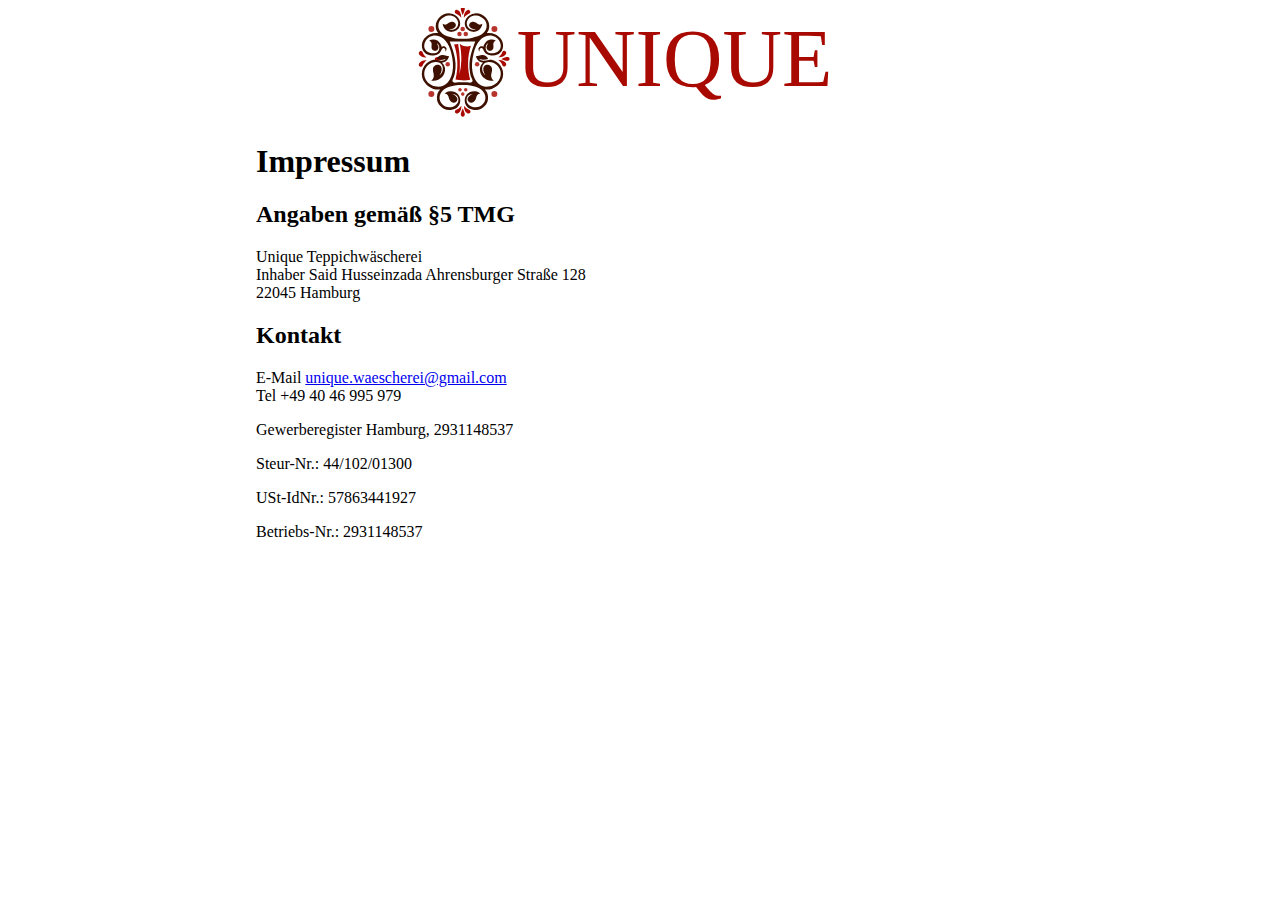
<file: impresum.html>
<!DOCTYPE html>
<html lang="en">
  <head>
    <meta charset="UTF-8" />
    <meta name="viewport" content="width=device-width, initial-scale=1.0" />
    <meta http-equiv="X-UA-Compatible" content="ie=edge" />
    <title>Document</title>
    <style>
      body {
        width: 60%;
        margin-left: auto;
        margin-right: auto;
      }
     </style>
  </head>
  <header>
    <div class="main row py-5" style="text-align: center; max-width: 100%">
      <!-- start logo section -->
      <div class="icon col-lg-6 col-sm-12 my-5">
        <img
          style="width: 60%"
          src="images/unique_logo_long.svg"
          alt="Unique-waescherei"
        />
      </div>
    </div>
  </header>
  <body>
    <div className="container divImpressum">
      <h1 className="headerRechtliches">Impressum</h1>
      <h2>Angaben gemäß §5 TMG</h2>
      <p>
        Unique Teppichwäscherei<br />
        Inhaber Said Husseinzada
        Ahrensburger Straße 128<br />
        22045 Hamburg<br />

        <h2>Kontakt</h2>
        E-Mail <a href="mailto:unique.waescherei@gmail.com">unique.waescherei@gmail.com</a> <br />
        Tel +49 40 46 995 979<br />
      </p>

      <p>Gewerberegister Hamburg, 2931148537</p>
      <p>Steur-Nr.: 44/102/01300</p>
      <p>USt-IdNr.: 57863441927</p>
      <p>Betriebs-Nr.: 2931148537</p>
    </div>
  </body>
</html>
</file>
